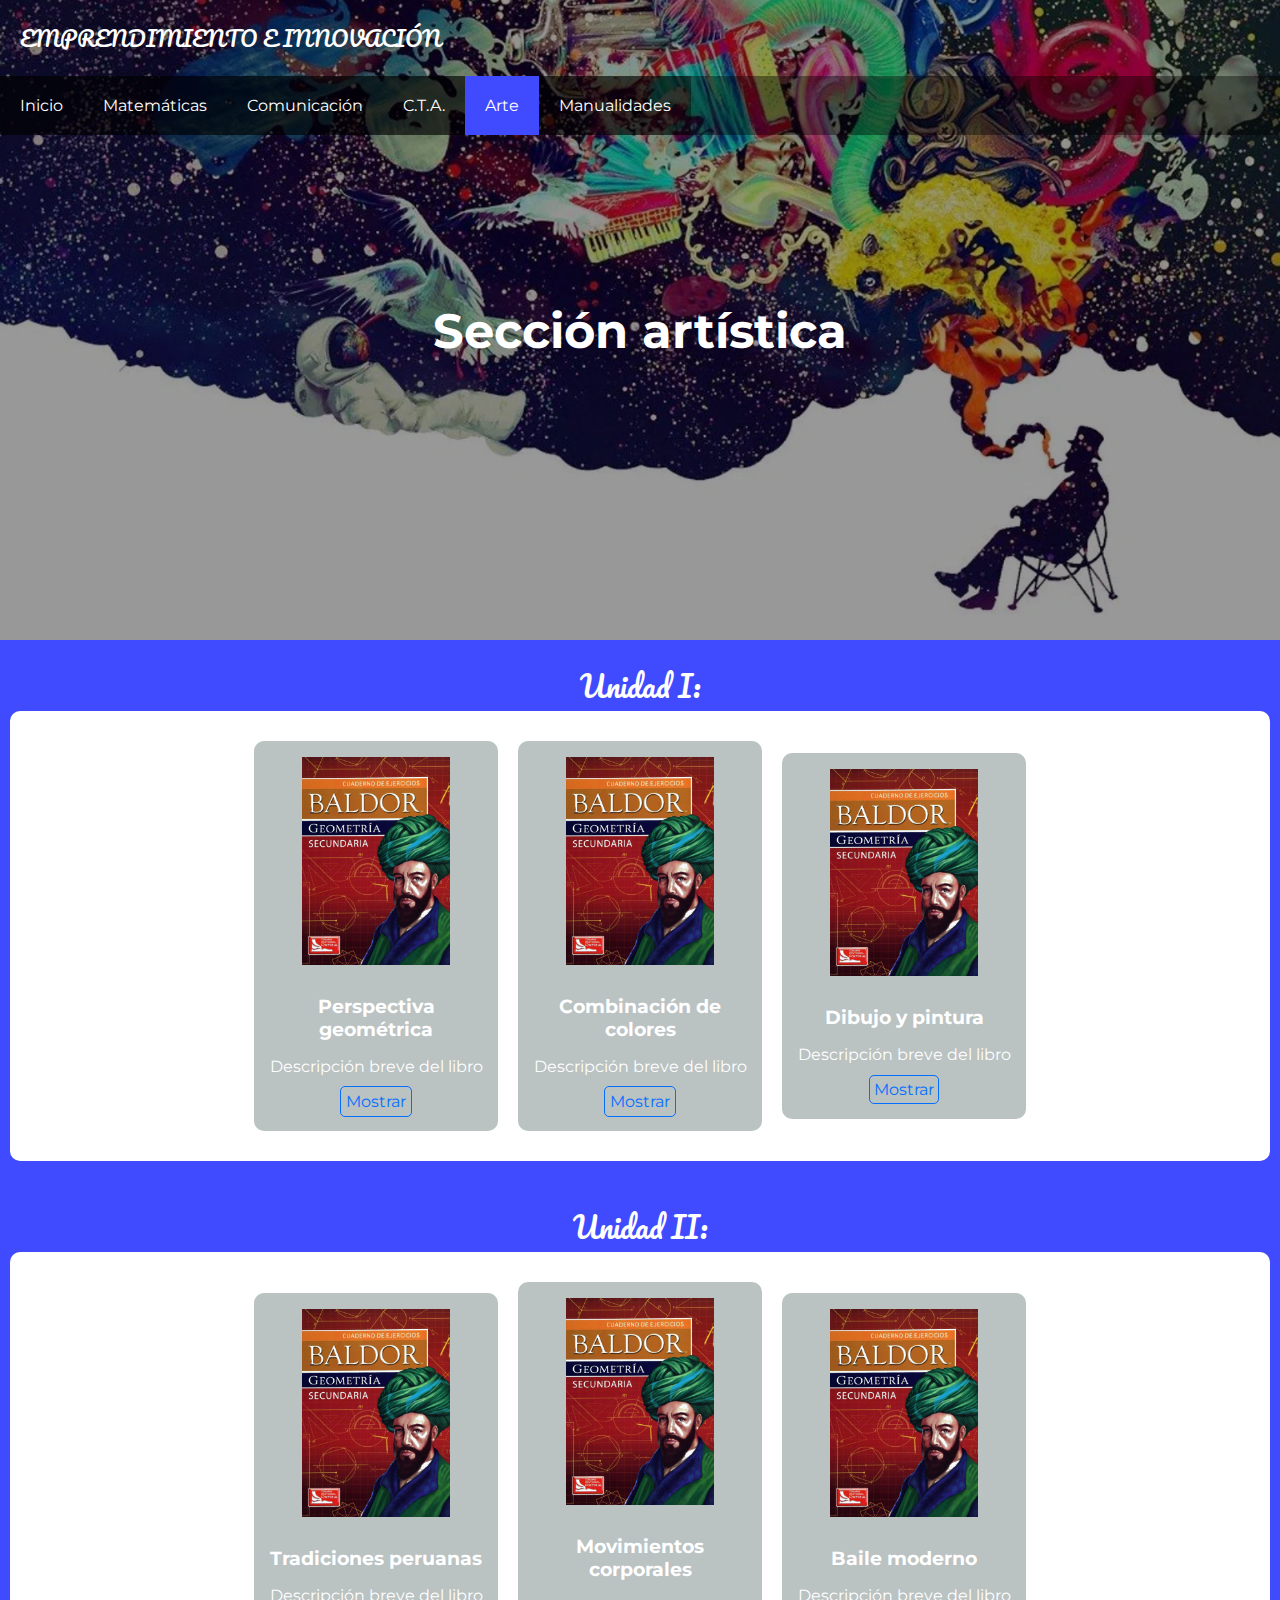
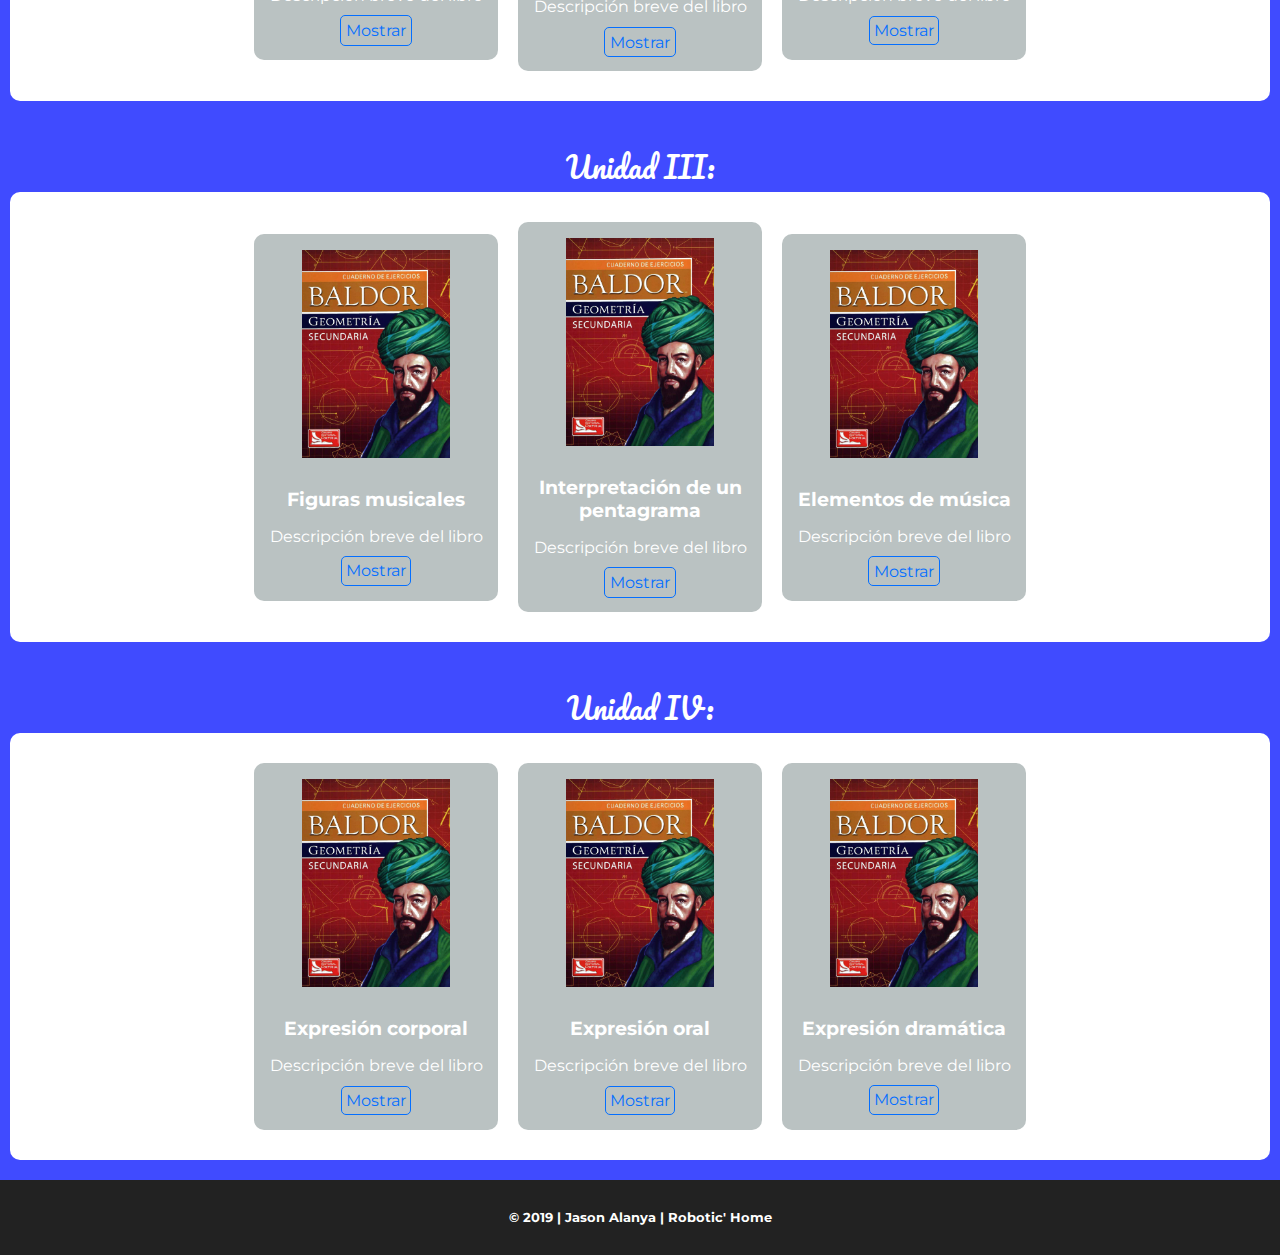
<file: arte.html>
<!DOCTYPE html>
<html lang="es">
    <head>
	  <meta charset="UTF-8">
      <meta name="viewport" content="width=device-width, initial-scale=1.0"/>
	  <meta http-equiv="X-UA-Compatible" content="ie=edge">
	  <meta http-equiv="Access-Control-Allow-Origin" content="*">
	  <title>Learning</title>
	  <meta name="viewport" content="width=device-width, initial-scale=1.0">
	  <link rel="icon" type="image/png" href="imagenes/favicon.png"/>
	  <link rel="stylesheet" href="css/estilos.css"/>
      <link rel="stylesheet" href="css/descripcion.css"/>
      <link  rel="stylesheet" href="css/galeria.css"/>
	  <link  rel="stylesheet" href="css/font.css"/>

	  <script src="http://ajax.googleapis.com/ajax/libs/jquery/2.0.0/jquery.min.js"></script> 
	  
	 
	 <!-- If you are opening this page from a web hosting server machine, uncomment belwo line -->
	 <!--
	 <script type="text/javascript">
		document.write([
			"\<script src='",
			("https:" == document.location.protocol) ? "https://" : "http://",
			"ajax.googleapis.com/ajax/libs/jquery/1.2.6/jquery.min.js' type='text/javascript'>\<\/script>" 
		].join(''));
	  </script>
	  -->
    <!-- <style>
	.footer{
		background:#64B5F6;
		width:100%;
		height:100px;
		position:absolute;
		bottom:0;
		left:0;
	}
    .center { 
		height: 400px;
		width: 400px;
		background: #c0c5ce;
		position: fixed;
        box-shadow: 0 4px 8px 0 rgba(0, 0, 0, 0.2), 0 6px 20px 0 rgba(0, 0, 0, 0.19);
		top: 50%;
		left: 50%;
		margin-top: -180px;
		margin-left: -200px;
	}
	
	.form{
		padding-top: 10px;
		padding-right: 30px;
		padding-bottom: 50px;
		padding-left: 30px;
	}
    .ip{
		background-color: #ffffff; /* Green */
		border: none;
		color: black;
		padding: 16px 32px;
		text-align: center;
		text-decoration: none;
		display: inline-block;
		font-size: 16px;
		margin: 4px 2px;
		-webkit-transition-duration: 0.4s; /* Safari */
    }
        </style>-->
    </head>
   <body class="body">
		<header class="main-header">
			<div class="logo-container">
				<h1 class="logo">EMPRENDIMIENTO E INNOVACIÓN</h1>
			</div>
		</header>
		<nav class="main-nav">
			<div class="container container--flex">
				<span class="icon-menu" id="btnmenu"></span>
				<ul class="menu" id="menu">
					<li class="menu__item"><a href="index.html" class="menu__link">Inicio</a></li>
					<li class="menu__item"><a href="mat.html" class="menu__link">Matemáticas</a></li>
					<li class="menu__item"><a href="comunicacion.html" class="menu__link">Comunicación</a></li>
					<li class="menu__item"><a href="ciencia.html" class="menu__link">C.T.A.</a></li>
					<li class="menu__item"><a href="arte.html" class="menu__link select">Arte</a></li>
					<li class="menu__item"><a href="manualidades.html" class="menu__link">Manualidades</a></li>
				</ul>
		</nav>

		<section class="banner">
			<img src="imagenes/arte.webp" alt="" class="banner__img">
			<div class="banner__content">
					<center>
						<h1>Sección artística</h1>
					</center>
				</div>
        </section>
        <main class="main">
			<section class="group group--color">
				<div class="container">
					<h2 class="main__title">Unidad I:</h2>
					<article class="project">
						<article class="libros">
							<figure>
								<img src="galeria/libro.jpg" alt="Libro">
							</figure>
							<div class="diplomasdetails">
								<h3>Perspectiva geométrica</h3>
								<p>Descripción breve del libro</p>
								<center>
								<a href="galeria/ja.pdf">Mostrar</a>
								</center>
							</div>
						</article>
						<article class="libros">
							<figure>
								<img src="galeria/libro.jpg" alt="Libro">
							</figure>
							<div class="diplomasdetails">
								<h3>Combinación de colores</h3>
								<p>Descripción breve del libro</p>
								<center>
								<a href="galeria/ja.pdf">Mostrar</a>
								</center>
							</div>
						</article>
						<article class="libros">
							<figure>
								<img src="galeria/libro.jpg" alt="Libro">
							</figure>
							<div class="diplomasdetails">
								<h3>Dibujo y pintura</h3>
								<p>Descripción breve del libro</p>
								<center>
								<a href="galeria/ja.pdf">Mostrar</a>
								</center>
							</div>
						</article>
                    </article>
				</div>
				<div class="container">
					<h2 class="main__title">Unidad II:</h2>
					<article class="project">
						<article class="libros">
							<figure>
								<img src="galeria/libro.jpg" alt="Libro">
							</figure>
							<div class="diplomasdetails">
								<h3>Tradiciones peruanas</h3>
								<p>Descripción breve del libro</p>
								<center>
								<a href="galeria/ja.pdf">Mostrar</a>
								</center>
							</div>
						</article>
						<article class="libros">
							<figure>
								<img src="galeria/libro.jpg" alt="Libro">
							</figure>
							<div class="diplomasdetails">
								<h3>Movimientos corporales</h3>
								<p>Descripción breve del libro</p>
								<center>
								<a href="galeria/ja.pdf">Mostrar</a>
								</center>
							</div>
						</article>
						<article class="libros">
							<figure>
								<img src="galeria/libro.jpg" alt="Libro">
							</figure>
							<div class="diplomasdetails">
								<h3>Baile moderno</h3>
								<p>Descripción breve del libro</p>
								<center>
								<a href="galeria/ja.pdf">Mostrar</a>
								</center>
							</div>
						</article>
                    </article>
				</div>
				<div class="container">
					<h2 class="main__title">Unidad III:</h2>
					<article class="project">
						<article class="libros">
							<figure>
								<img src="galeria/libro.jpg" alt="Libro">
							</figure>
							<div class="diplomasdetails">
								<h3>Figuras musicales</h3>
								<p>Descripción breve del libro</p>
								<center>
								<a href="galeria/ja.pdf">Mostrar</a>
								</center>
							</div>
						</article>
						<article class="libros">
							<figure>
								<img src="galeria/libro.jpg" alt="Libro">
							</figure>
							<div class="diplomasdetails">
								<h3>Interpretación de un pentagrama</h3>
								<p>Descripción breve del libro</p>
								<center>
								<a href="galeria/ja.pdf">Mostrar</a>
								</center>
							</div>
						</article>
						<article class="libros">
							<figure>
								<img src="galeria/libro.jpg" alt="Libro">
							</figure>
							<div class="diplomasdetails">
								<h3>Elementos de música</h3>
								<p>Descripción breve del libro</p>
								<center>
								<a href="galeria/ja.pdf">Mostrar</a>
								</center>
							</div>
						</article>
                    </article>
				</div>
				<div class="container">
					<h2 class="main__title">Unidad IV:</h2>
					<article class="project">
						<article class="libros">
							<figure>
								<img src="galeria/libro.jpg" alt="Libro">
							</figure>
							<div class="diplomasdetails">
								<h3>Expresión corporal</h3>
								<p>Descripción breve del libro</p>
								<center>
								<a href="galeria/ja.pdf">Mostrar</a>
								</center>
							</div>
						</article>
						<article class="libros">
							<figure>
								<img src="galeria/libro.jpg" alt="Libro">
							</figure>
							<div class="diplomasdetails">
								<h3>Expresión oral</h3>
								<p>Descripción breve del libro</p>
								<center>
								<a href="galeria/ja.pdf">Mostrar</a>
								</center>
							</div>
						</article>
						<article class="libros">
							<figure>
								<img src="galeria/libro.jpg" alt="Libro">
							</figure>
							<div class="diplomasdetails">
								<h3>Expresión dramática</h3>
								<p>Descripción breve del libro</p>
								<center>
								<a href="galeria/ja.pdf">Mostrar</a>
								</center>
							</div>
						</article>
                    </article>
				</div>
            </section>
		</main>
		<footer class="footer">
			<center>
				<h4 >&copy; 2019 | <a href="">Jason Alanya</a> | <a href="https://web.facebook.com/robotichuancayo/">Robotic' Home</a> </h4>
			</center>
		</footer>
		<script src="js/menu.js"></script>
</body>
</file>
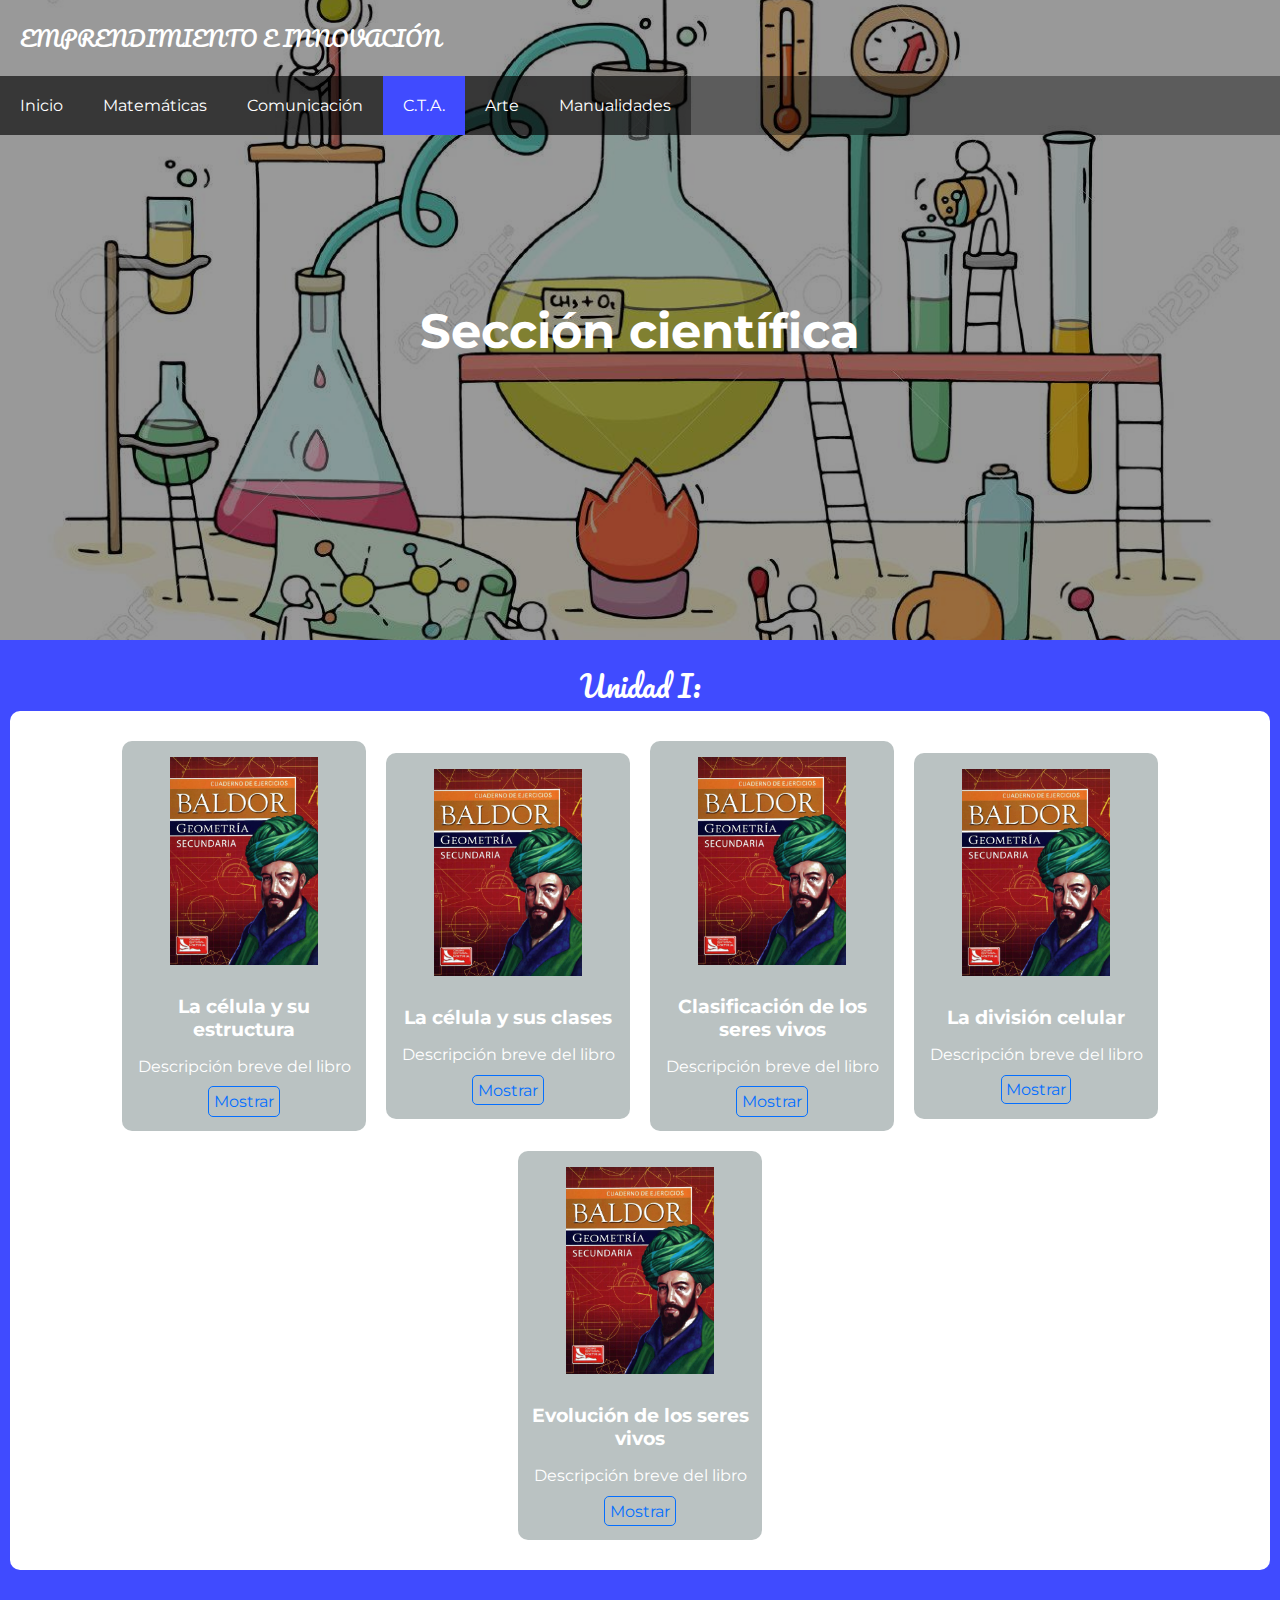
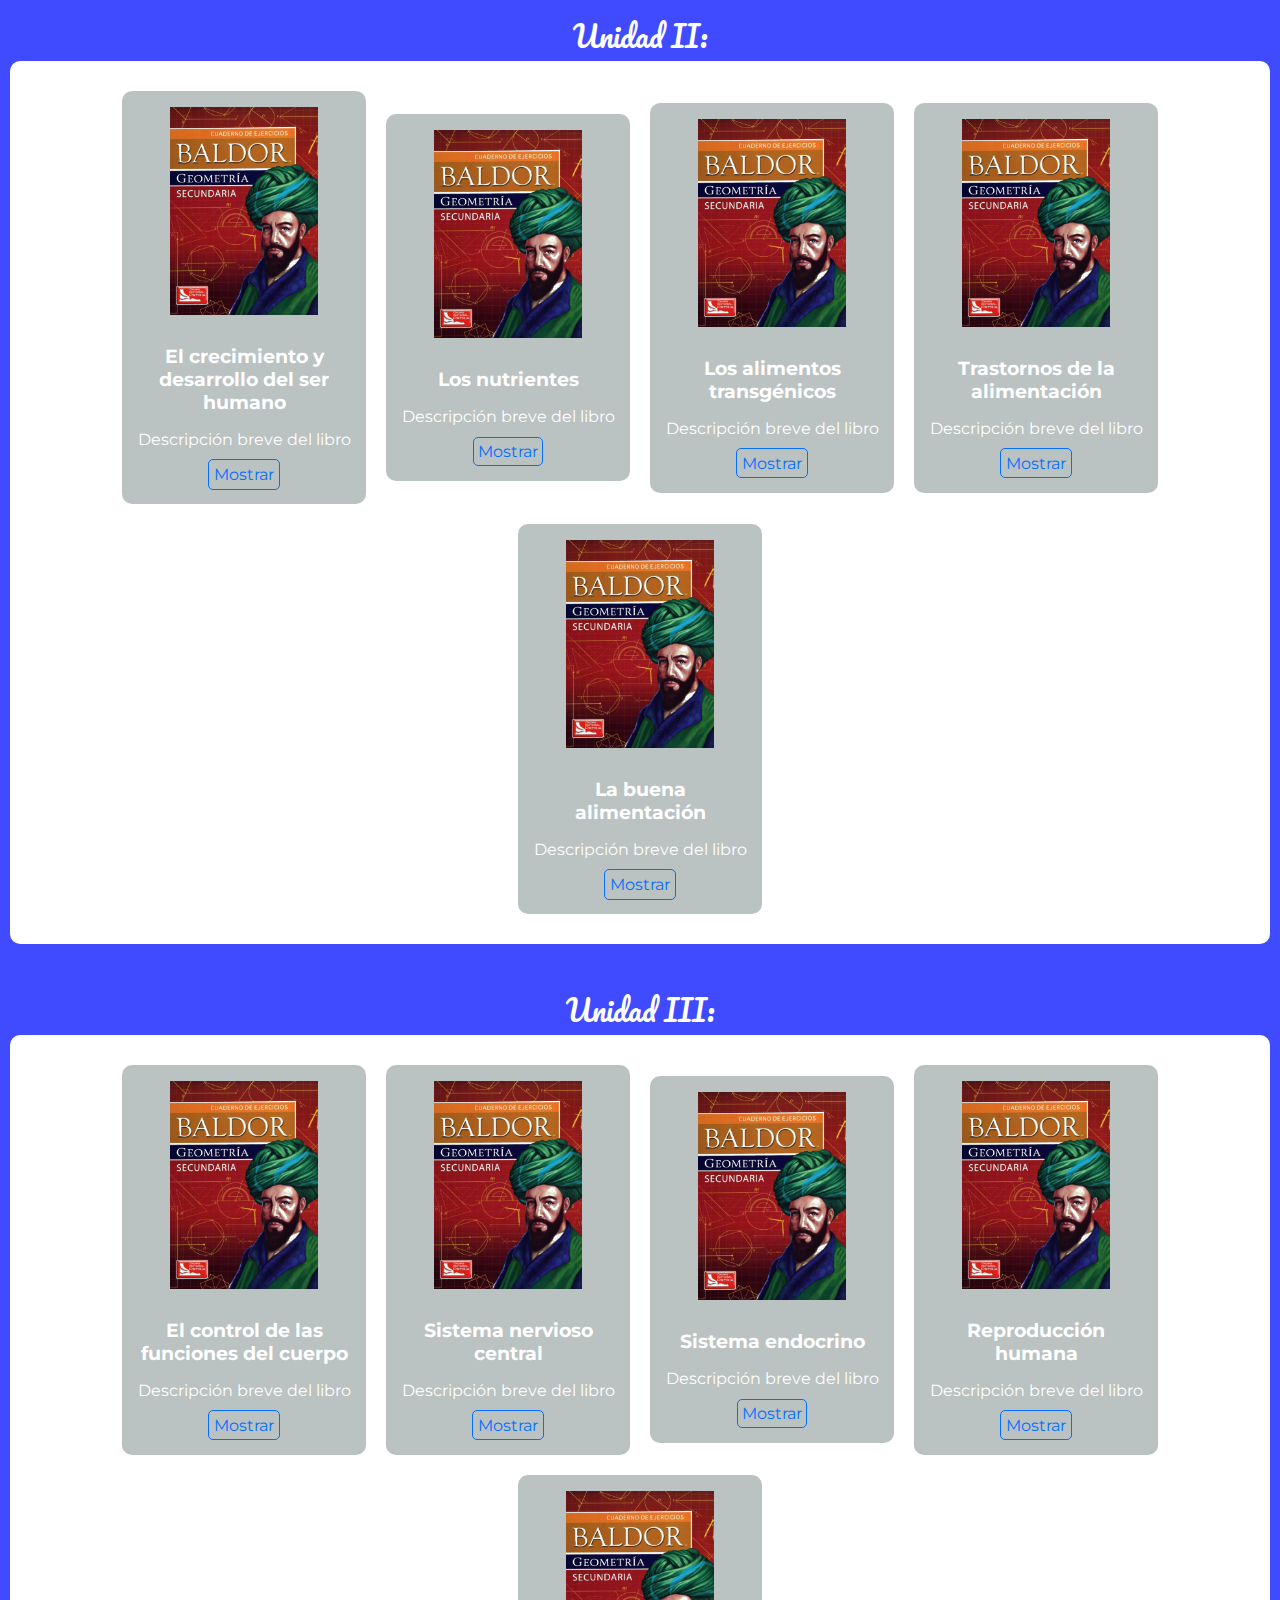
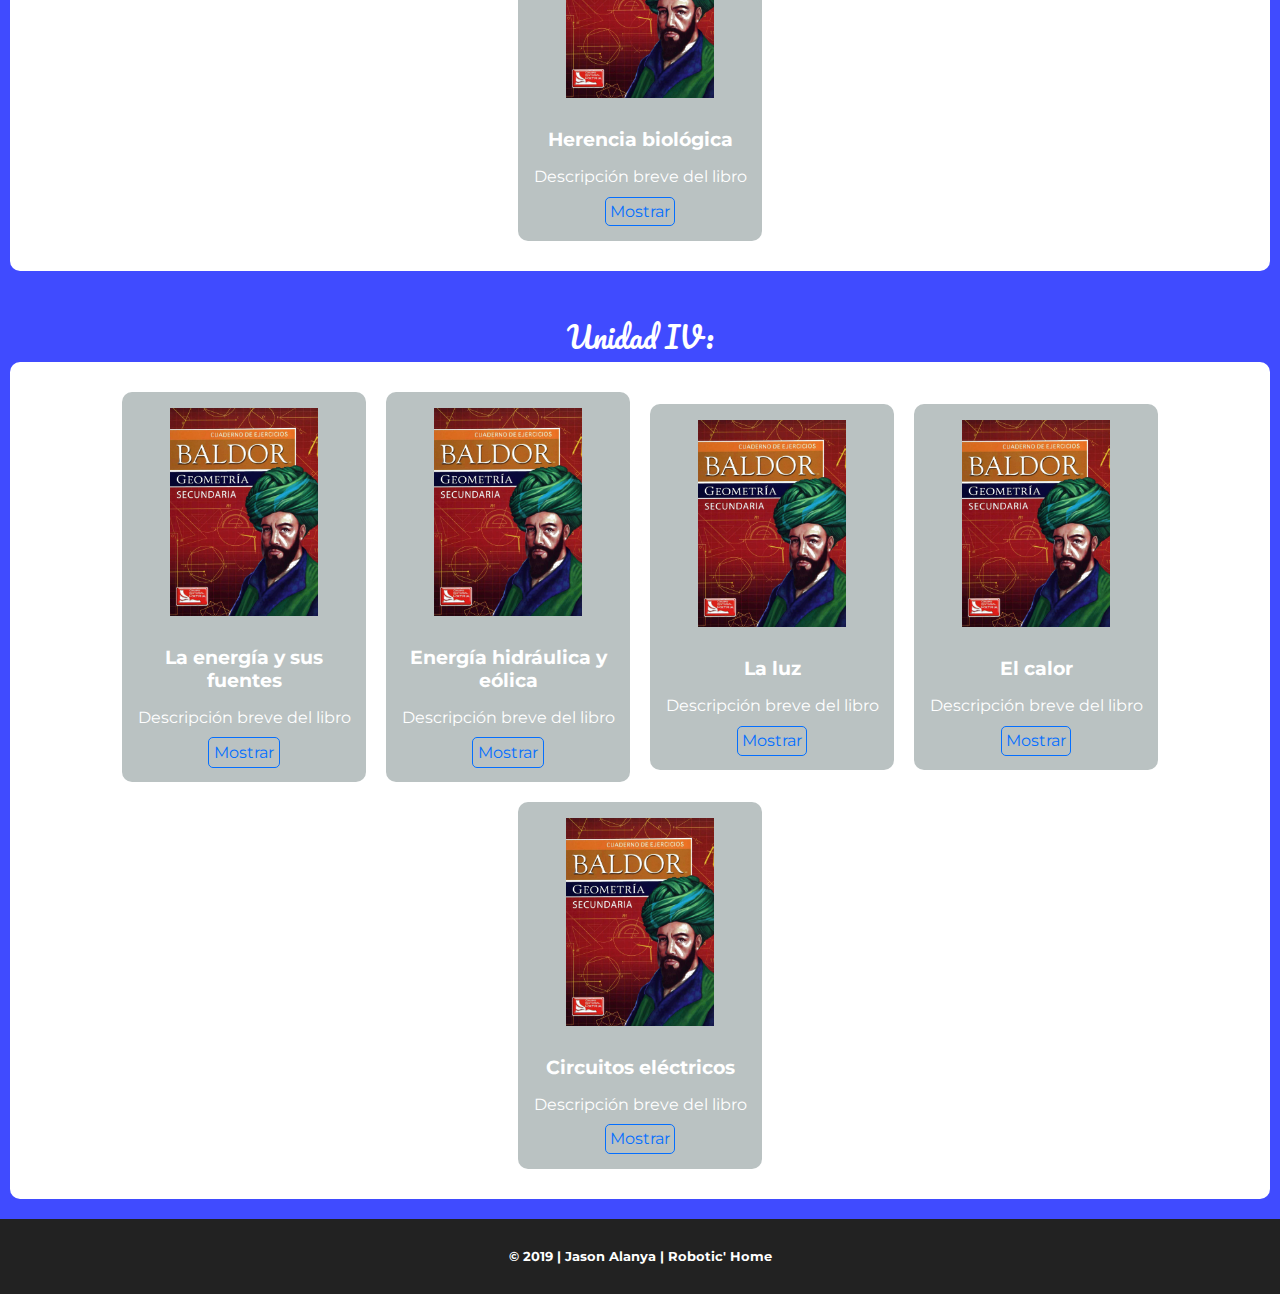
<file: ciencia.html>
<!DOCTYPE html>
<html lang="es">
    <head>
	  <meta charset="UTF-8">
      <meta name="viewport" content="width=device-width, initial-scale=1.0"/>
	  <meta http-equiv="X-UA-Compatible" content="ie=edge">
	  <meta http-equiv="Access-Control-Allow-Origin" content="*">
	  <title>Learning</title>
	  <meta name="viewport" content="width=device-width, initial-scale=1.0">
	  <link rel="icon" type="image/png" href="imagenes/favicon.png"/>
	  <link rel="stylesheet" href="css/estilos.css"/>
      <link rel="stylesheet" href="css/descripcion.css"/>
      <link  rel="stylesheet" href="css/galeria.css"/>
	  <link  rel="stylesheet" href="css/font.css"/>

	  <script src="http://ajax.googleapis.com/ajax/libs/jquery/2.0.0/jquery.min.js"></script> 
	  
	 
	 <!-- If you are opening this page from a web hosting server machine, uncomment belwo line -->
	 <!--
	 <script type="text/javascript">
		document.write([
			"\<script src='",
			("https:" == document.location.protocol) ? "https://" : "http://",
			"ajax.googleapis.com/ajax/libs/jquery/1.2.6/jquery.min.js' type='text/javascript'>\<\/script>" 
		].join(''));
	  </script>
	  -->
    <!-- <style>
	.footer{
		background:#64B5F6;
		width:100%;
		height:100px;
		position:absolute;
		bottom:0;
		left:0;
	}
    .center { 
		height: 400px;
		width: 400px;
		background: #c0c5ce;
		position: fixed;
        box-shadow: 0 4px 8px 0 rgba(0, 0, 0, 0.2), 0 6px 20px 0 rgba(0, 0, 0, 0.19);
		top: 50%;
		left: 50%;
		margin-top: -180px;
		margin-left: -200px;
	}
	
	.form{
		padding-top: 10px;
		padding-right: 30px;
		padding-bottom: 50px;
		padding-left: 30px;
	}
    .ip{
		background-color: #ffffff; /* Green */
		border: none;
		color: black;
		padding: 16px 32px;
		text-align: center;
		text-decoration: none;
		display: inline-block;
		font-size: 16px;
		margin: 4px 2px;
		-webkit-transition-duration: 0.4s; /* Safari */
    }
        </style>-->
    </head>
   <body class="body">
		<header class="main-header">
			<div class="logo-container">
				<h1 class="logo">EMPRENDIMIENTO E INNOVACIÓN</h1>
			</div>
		</header>
		<nav class="main-nav">
			<div class="container container--flex">
				<span class="icon-menu" id="btnmenu"></span>
				<ul class="menu" id="menu">
					<li class="menu__item"><a href="index.html" class="menu__link">Inicio</a></li>
					<li class="menu__item"><a href="mat.html" class="menu__link">Matemáticas</a></li>
					<li class="menu__item"><a href="comunicacion.html" class="menu__link">Comunicación</a></li>
					<li class="menu__item"><a href="ciencia.html" class="menu__link select">C.T.A.</a></li>
					<li class="menu__item"><a href="arte.html" class="menu__link">Arte</a></li>
					<li class="menu__item"><a href="manualidades.html" class="menu__link">Manualidades</a></li>
				</ul>
		</nav>

		<section class="banner">
			<img src="imagenes/ciencia.png" alt="" class="banner__img">
			<div class="banner__content">
					<center>
						<h1>Sección científica</h1>
					</center>
				</div>
        </section>
        <main class="main">
			<section class="group group--color">
				<div class="container">
					<h2 class="main__title">Unidad I:</h2>
					<article class="project">
						<article class="libros">
							<figure>
								<img src="galeria/libro.jpg" alt="Libro">
							</figure>
							<div class="diplomasdetails">
								<h3>La célula y su estructura</h3>
								<p>Descripción breve del libro</p>
								<center>
								<a href="galeria/ja.pdf">Mostrar</a>
								</center>
							</div>
						</article>
						<article class="libros">
							<figure>
								<img src="galeria/libro.jpg" alt="Libro">
							</figure>
							<div class="diplomasdetails">
								<h3>La célula y sus clases</h3>
								<p>Descripción breve del libro</p>
								<center>
								<a href="galeria/ja.pdf">Mostrar</a>
								</center>
							</div>
						</article>
						<article class="libros">
							<figure>
								<img src="galeria/libro.jpg" alt="Libro">
							</figure>
							<div class="diplomasdetails">
								<h3>Clasificación de los seres vivos</h3>
								<p>Descripción breve del libro</p>
								<center>
								<a href="galeria/ja.pdf">Mostrar</a>
								</center>
							</div>
						</article>
						<article class="libros">
							<figure>
								<img src="galeria/libro.jpg" alt="Libro">
							</figure>
							<div class="diplomasdetails">
								<h3>La división celular</h3>
								<p>Descripción breve del libro</p>
								<center>
								<a href="galeria/ja.pdf">Mostrar</a>
								</center>
							</div>
						</article>
						<article class="libros">
							<figure>
								<img src="galeria/libro.jpg" alt="Libro">
							</figure>
							<div class="diplomasdetails">
								<h3>Evolución de los seres vivos</h3>
								<p>Descripción breve del libro</p>
								<center>
								<a href="galeria/ja.pdf">Mostrar</a>
								</center>
							</div>
						</article>
                    </article>
				</div>
				<div class="container">
					<h2 class="main__title">Unidad II:</h2>
					<article class="project">
						<article class="libros">
							<figure>
								<img src="galeria/libro.jpg" alt="Libro">
							</figure>
							<div class="diplomasdetails">
								<h3>El crecimiento y desarrollo del ser humano</h3>
								<p>Descripción breve del libro</p>
								<center>
								<a href="galeria/ja.pdf">Mostrar</a>
								</center>
							</div>
						</article>
						<article class="libros">
							<figure>
								<img src="galeria/libro.jpg" alt="Libro">
							</figure>
							<div class="diplomasdetails">
								<h3>Los nutrientes</h3>
								<p>Descripción breve del libro</p>
								<center>
								<a href="galeria/ja.pdf">Mostrar</a>
								</center>
							</div>
						</article>
						<article class="libros">
							<figure>
								<img src="galeria/libro.jpg" alt="Libro">
							</figure>
							<div class="diplomasdetails">
								<h3>Los alimentos transgénicos</h3>
								<p>Descripción breve del libro</p>
								<center>
								<a href="galeria/ja.pdf">Mostrar</a>
								</center>
							</div>
						</article>
						<article class="libros">
							<figure>
								<img src="galeria/libro.jpg" alt="Libro">
							</figure>
							<div class="diplomasdetails">
								<h3>Trastornos de la alimentación</h3>
								<p>Descripción breve del libro</p>
								<center>
								<a href="galeria/ja.pdf">Mostrar</a>
								</center>
							</div>
						</article>
						<article class="libros">
							<figure>
								<img src="galeria/libro.jpg" alt="Libro">
							</figure>
							<div class="diplomasdetails">
								<h3>La buena alimentación</h3>
								<p>Descripción breve del libro</p>
								<center>
								<a href="galeria/ja.pdf">Mostrar</a>
								</center>
							</div>
						</article>
                    </article>
				</div>
				<div class="container">
					<h2 class="main__title">Unidad III:</h2>
					<article class="project">
						<article class="libros">
							<figure>
								<img src="galeria/libro.jpg" alt="Libro">
							</figure>
							<div class="diplomasdetails">
								<h3>El control de las funciones del cuerpo</h3>
								<p>Descripción breve del libro</p>
								<center>
								<a href="galeria/ja.pdf">Mostrar</a>
								</center>
							</div>
						</article>
						<article class="libros">
							<figure>
								<img src="galeria/libro.jpg" alt="Libro">
							</figure>
							<div class="diplomasdetails">
								<h3>Sistema nervioso central</h3>
								<p>Descripción breve del libro</p>
								<center>
								<a href="galeria/ja.pdf">Mostrar</a>
								</center>
							</div>
						</article>
						<article class="libros">
							<figure>
								<img src="galeria/libro.jpg" alt="Libro">
							</figure>
							<div class="diplomasdetails">
								<h3>Sistema endocrino</h3>
								<p>Descripción breve del libro</p>
								<center>
								<a href="galeria/ja.pdf">Mostrar</a>
								</center>
							</div>
						</article>
						<article class="libros">
							<figure>
								<img src="galeria/libro.jpg" alt="Libro">
							</figure>
							<div class="diplomasdetails">
								<h3>Reproducción humana</h3>
								<p>Descripción breve del libro</p>
								<center>
								<a href="galeria/ja.pdf">Mostrar</a>
								</center>
							</div>
						</article>
						<article class="libros">
							<figure>
								<img src="galeria/libro.jpg" alt="Libro">
							</figure>
							<div class="diplomasdetails">
								<h3>Herencia biológica</h3>
								<p>Descripción breve del libro</p>
								<center>
								<a href="galeria/ja.pdf">Mostrar</a>
								</center>
							</div>
						</article>
                    </article>
				</div>
				<div class="container">
					<h2 class="main__title">Unidad IV:</h2>
					<article class="project">
						<article class="libros">
							<figure>
								<img src="galeria/libro.jpg" alt="Libro">
							</figure>
							<div class="diplomasdetails">
								<h3>La energía y sus fuentes</h3>
								<p>Descripción breve del libro</p>
								<center>
								<a href="galeria/ja.pdf">Mostrar</a>
								</center>
							</div>
						</article>
						<article class="libros">
							<figure>
								<img src="galeria/libro.jpg" alt="Libro">
							</figure>
							<div class="diplomasdetails">
								<h3>Energía hidráulica y eólica</h3>
								<p>Descripción breve del libro</p>
								<center>
								<a href="galeria/ja.pdf">Mostrar</a>
								</center>
							</div>
						</article>
						<article class="libros">
							<figure>
								<img src="galeria/libro.jpg" alt="Libro">
							</figure>
							<div class="diplomasdetails">
								<h3>La luz</h3>
								<p>Descripción breve del libro</p>
								<center>
								<a href="galeria/ja.pdf">Mostrar</a>
								</center>
							</div>
						</article>
						<article class="libros">
							<figure>
								<img src="galeria/libro.jpg" alt="Libro">
							</figure>
							<div class="diplomasdetails">
								<h3>El calor</h3>
								<p>Descripción breve del libro</p>
								<center>
								<a href="galeria/ja.pdf">Mostrar</a>
								</center>
							</div>
						</article>
						<article class="libros">
							<figure>
								<img src="galeria/libro.jpg" alt="Libro">
							</figure>
							<div class="diplomasdetails">
								<h3>Circuitos eléctricos</h3>
								<p>Descripción breve del libro</p>
								<center>
								<a href="galeria/ja.pdf">Mostrar</a>
								</center>
							</div>
						</article>
                    </article>
				</div>
            </section>
		</main>
		<footer class="footer">
			<center>
				<h4 >&copy; 2019 | <a href="">Jason Alanya</a> | <a href="https://web.facebook.com/robotichuancayo/">Robotic' Home</a> </h4>
			</center>
		</footer>
		<script src="js/menu.js"></script>
</body>
</file>
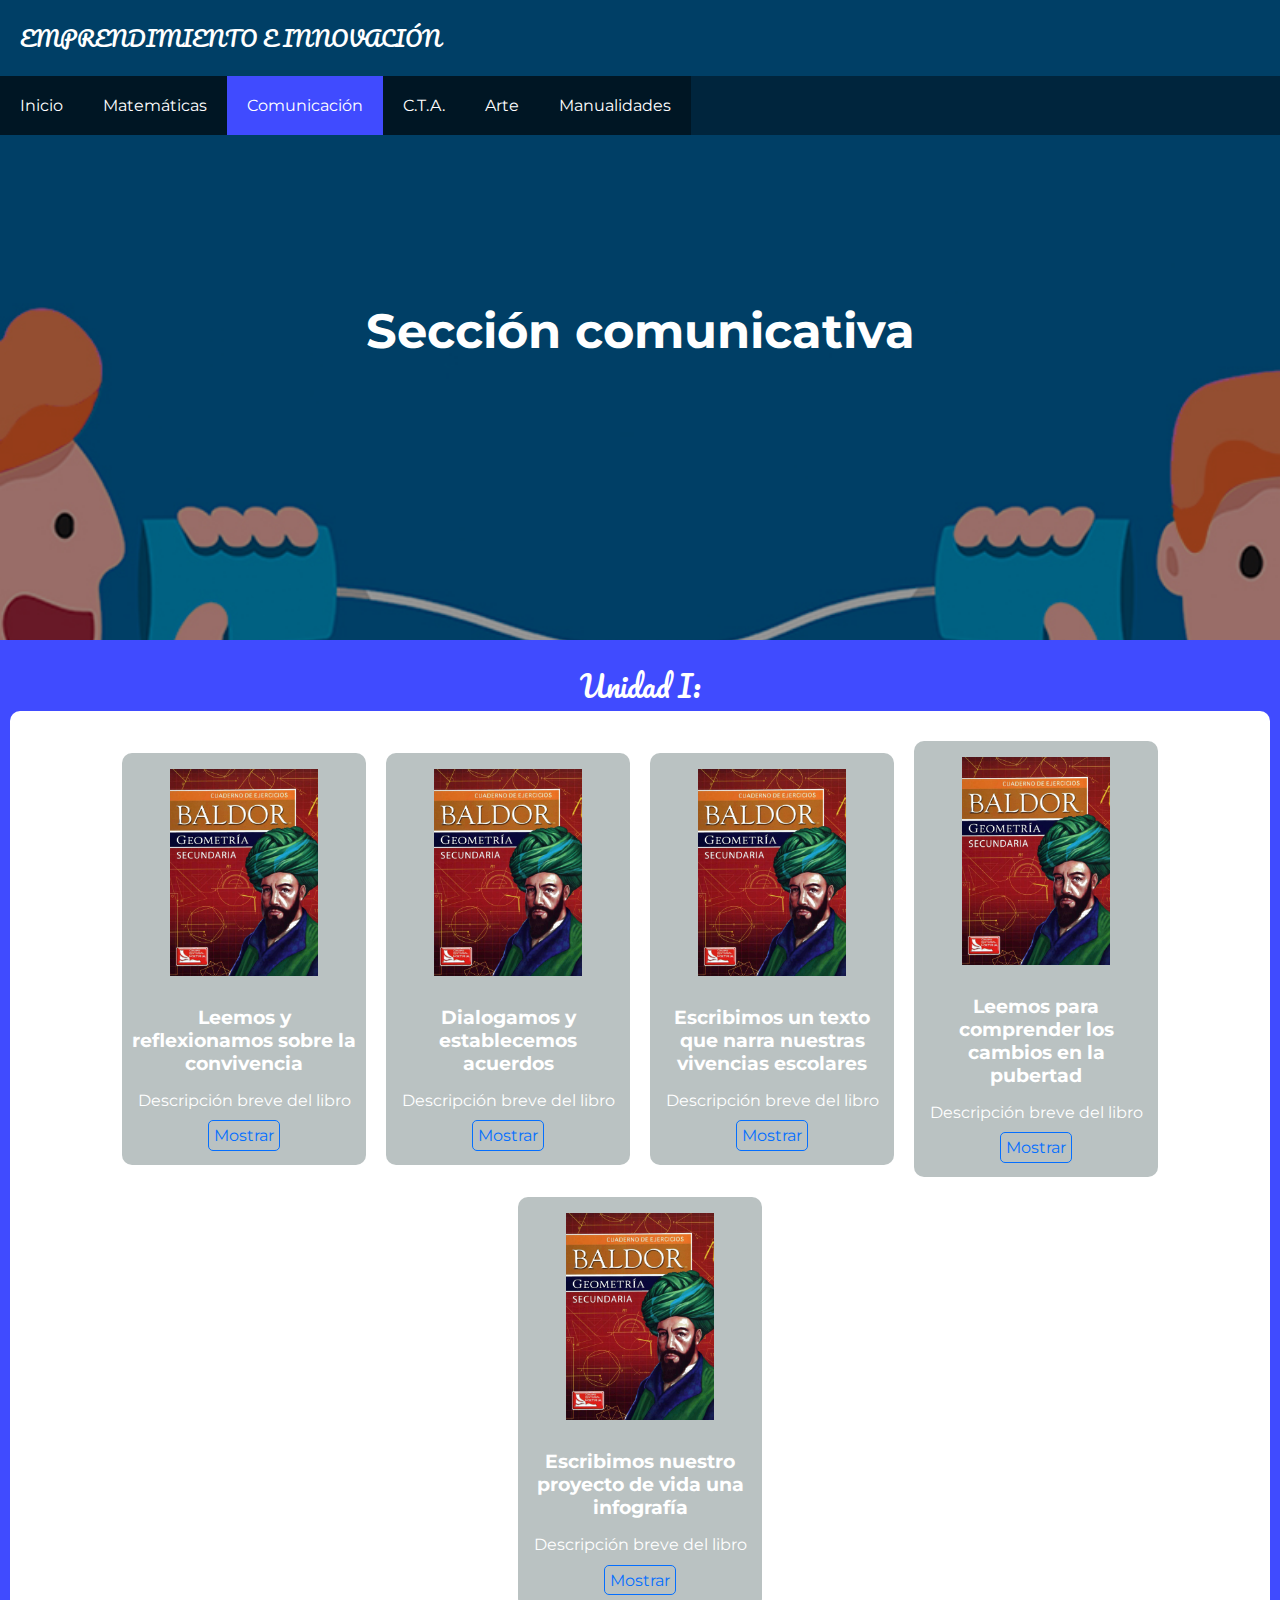
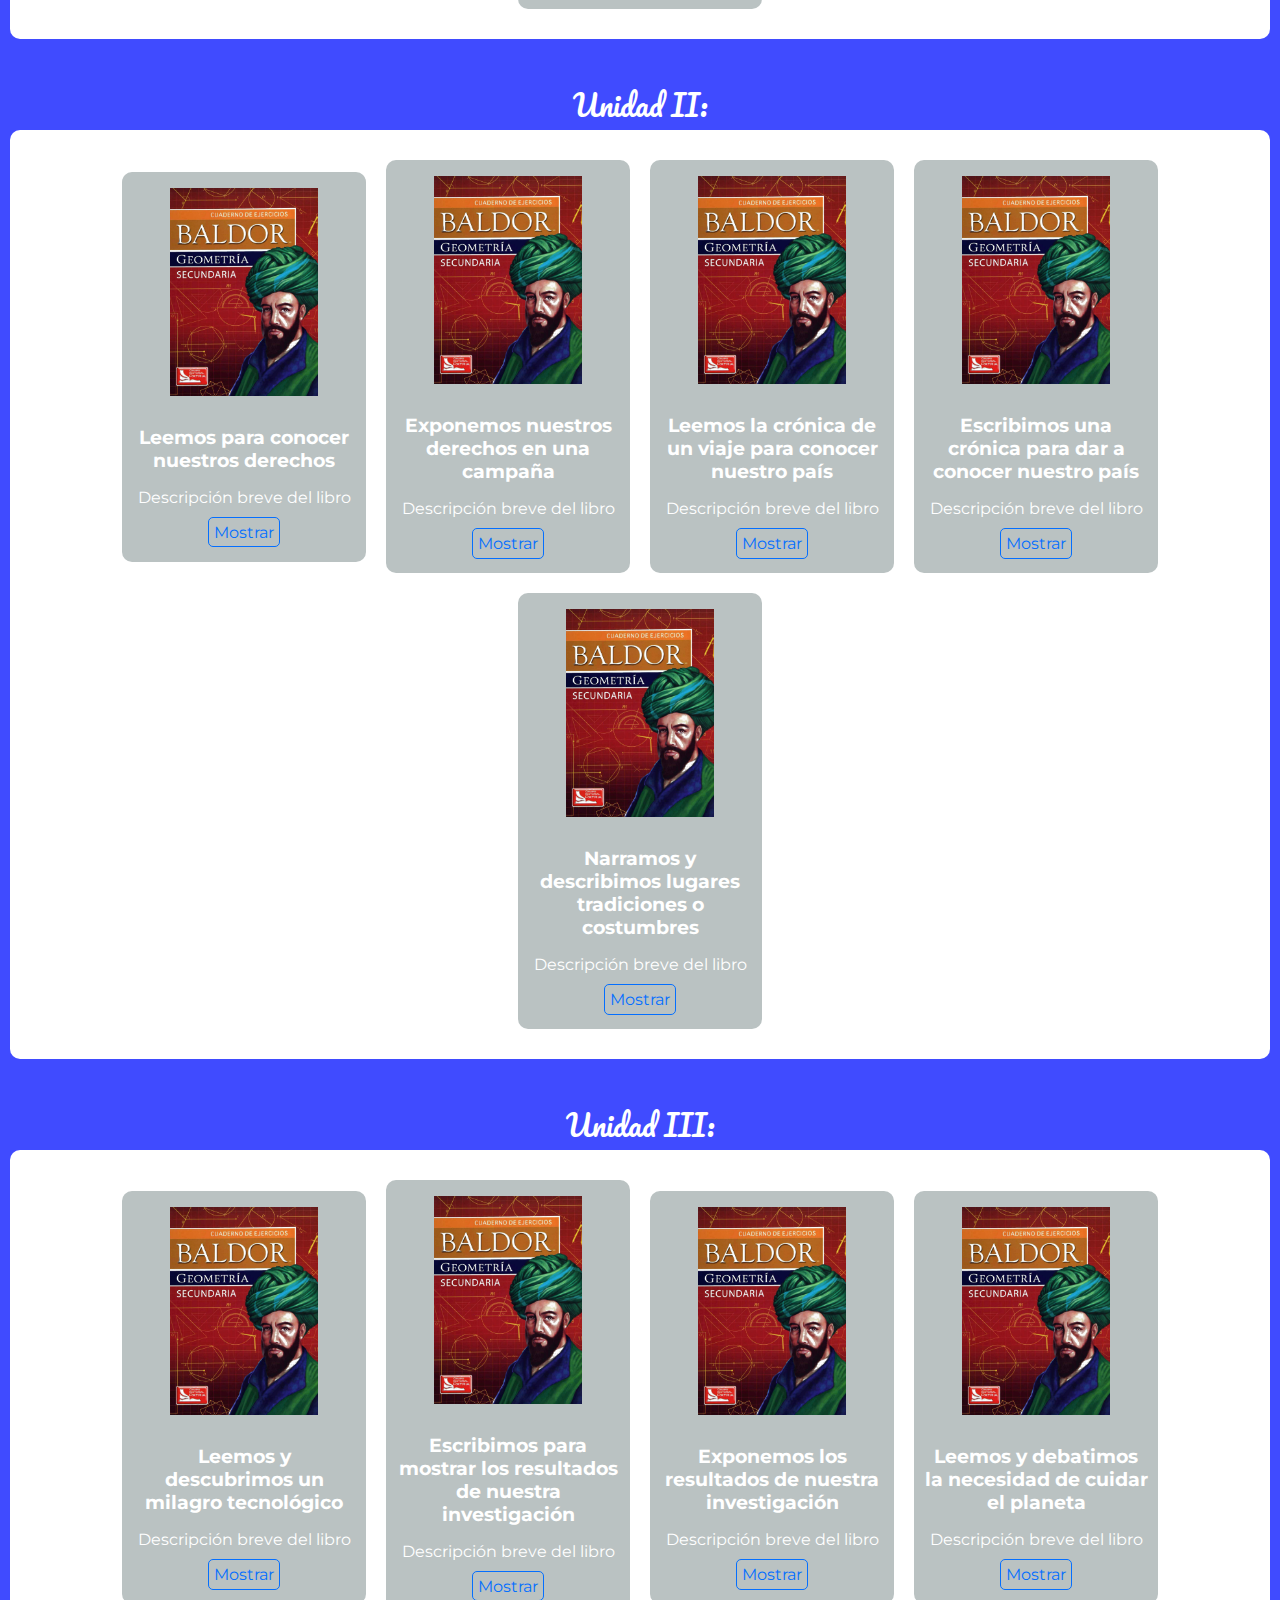
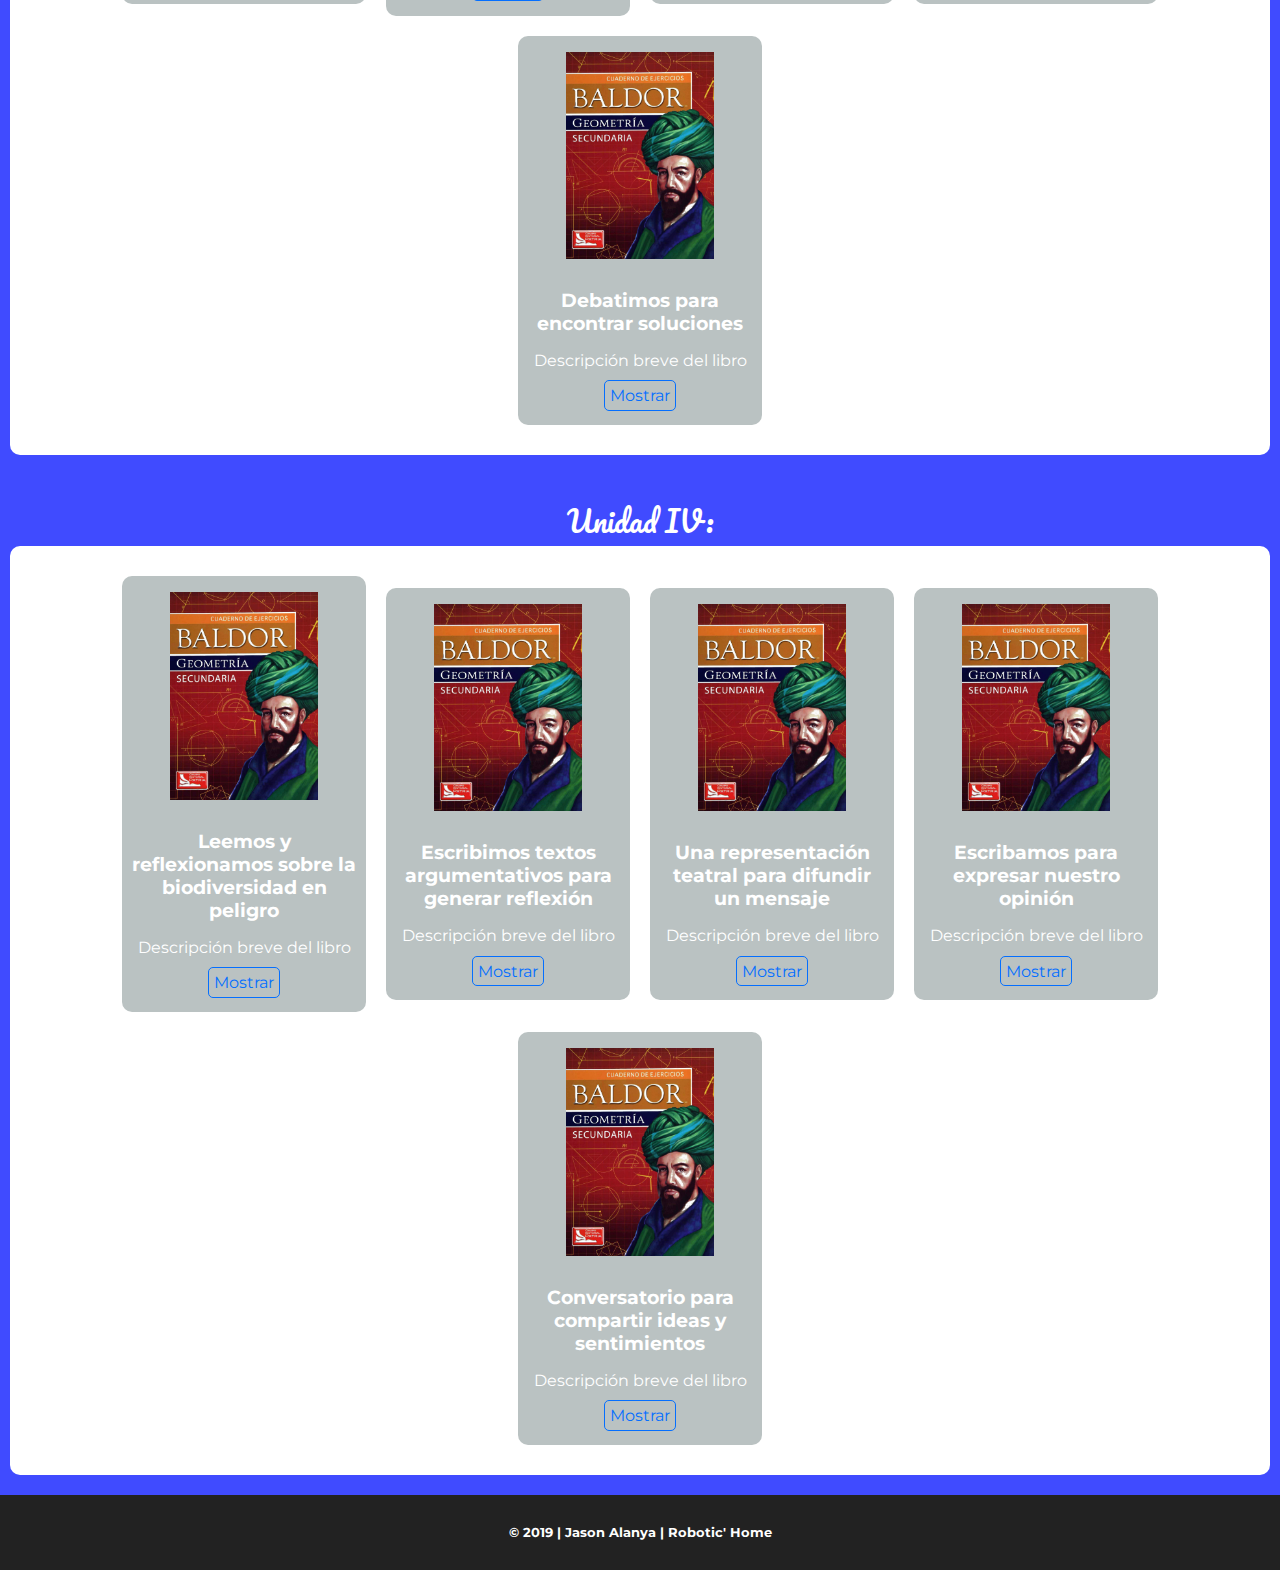
<file: comunicacion.html>
<!DOCTYPE html>
<html lang="es">
    <head>
	  <meta charset="UTF-8">
      <meta name="viewport" content="width=device-width, initial-scale=1.0"/>
	  <meta http-equiv="X-UA-Compatible" content="ie=edge">
	  <meta http-equiv="Access-Control-Allow-Origin" content="*">
	  <title>Learning</title>
	  <meta name="viewport" content="width=device-width, initial-scale=1.0">
	  <link rel="icon" type="image/png" href="imagenes/favicon.png"/>
	  <link rel="stylesheet" href="css/estilos.css"/>
      <link rel="stylesheet" href="css/descripcion.css"/>
      <link  rel="stylesheet" href="css/galeria.css"/>
	  <link  rel="stylesheet" href="css/font.css"/>

	  <script src="http://ajax.googleapis.com/ajax/libs/jquery/2.0.0/jquery.min.js"></script> 
	  
	 
	 <!-- If you are opening this page from a web hosting server machine, uncomment belwo line -->
	 <!--
	 <script type="text/javascript">
		document.write([
			"\<script src='",
			("https:" == document.location.protocol) ? "https://" : "http://",
			"ajax.googleapis.com/ajax/libs/jquery/1.2.6/jquery.min.js' type='text/javascript'>\<\/script>" 
		].join(''));
	  </script>
	  -->
    <!-- <style>
	.footer{
		background:#64B5F6;
		width:100%;
		height:100px;
		position:absolute;
		bottom:0;
		left:0;
	}
    .center { 
		height: 400px;
		width: 400px;
		background: #c0c5ce;
		position: fixed;
        box-shadow: 0 4px 8px 0 rgba(0, 0, 0, 0.2), 0 6px 20px 0 rgba(0, 0, 0, 0.19);
		top: 50%;
		left: 50%;
		margin-top: -180px;
		margin-left: -200px;
	}
	
	.form{
		padding-top: 10px;
		padding-right: 30px;
		padding-bottom: 50px;
		padding-left: 30px;
	}
    .ip{
		background-color: #ffffff; /* Green */
		border: none;
		color: black;
		padding: 16px 32px;
		text-align: center;
		text-decoration: none;
		display: inline-block;
		font-size: 16px;
		margin: 4px 2px;
		-webkit-transition-duration: 0.4s; /* Safari */
    }
        </style>-->
    </head>
   <body class="body">
		<header class="main-header">
			<div class="logo-container">
				<h1 class="logo">EMPRENDIMIENTO E INNOVACIÓN</h1>
			</div>
		</header>
		<nav class="main-nav">
			<div class="container container--flex">
				<span class="icon-menu" id="btnmenu"></span>
				<ul class="menu" id="menu">
					<li class="menu__item"><a href="index.html" class="menu__link">Inicio</a></li>
					<li class="menu__item"><a href="mat.html" class="menu__link">Matemáticas</a></li>
					<li class="menu__item"><a href="comunicacion.html" class="menu__link select">Comunicación</a></li>
					<li class="menu__item"><a href="ciencia.html" class="menu__link">C.T.A.</a></li>
					<li class="menu__item"><a href="arte.html" class="menu__link">Arte</a></li>
					<li class="menu__item"><a href="manualidades.html" class="menu__link">Manualidades</a></li>
				</ul>
		</nav>

		<section class="banner">
			<img src="imagenes/comunicacion.jpg" alt="" class="banner__img">
			<div class="banner__content">
					<center>
						<h1>Sección comunicativa</h1>
					</center>
				</div>
        </section>
        <main class="main">
			<section class="group group--color">
				<div class="container">
					<h2 class="main__title">Unidad I:</h2>
					<article class="project">
						<article class="libros">
							<figure>
								<img src="galeria/libro.jpg" alt="Libro">
							</figure>
							<div class="diplomasdetails">
								<h3>Leemos y reflexionamos sobre la convivencia</h3>
								<p>Descripción breve del libro</p>
								<center>
								<a href="galeria/ja.pdf">Mostrar</a>
								</center>
							</div>
						</article>
						<article class="libros">
							<figure>
								<img src="galeria/libro.jpg" alt="Libro">
							</figure>
							<div class="diplomasdetails">
								<h3>Dialogamos y establecemos acuerdos</h3>
								<p>Descripción breve del libro</p>
								<center>
								<a href="galeria/ja.pdf">Mostrar</a>
								</center>
							</div>
						</article>
						<article class="libros">
							<figure>
								<img src="galeria/libro.jpg" alt="Libro">
							</figure>
							<div class="diplomasdetails">
								<h3>Escribimos un texto que narra nuestras vivencias escolares</h3>
								<p>Descripción breve del libro</p>
								<center>
								<a href="galeria/ja.pdf">Mostrar</a>
								</center>
							</div>
						</article>
						<article class="libros">
							<figure>
								<img src="galeria/libro.jpg" alt="Libro">
							</figure>
							<div class="diplomasdetails">
								<h3>Leemos para comprender los cambios en la pubertad</h3>
								<p>Descripción breve del libro</p>
								<center>
								<a href="galeria/ja.pdf">Mostrar</a>
								</center>
							</div>
						</article>
						<article class="libros">
							<figure>
								<img src="galeria/libro.jpg" alt="Libro">
							</figure>
							<div class="diplomasdetails">
								<h3>Escribimos nuestro proyecto de vida una infografía</h3>
								<p>Descripción breve del libro</p>
								<center>
								<a href="galeria/ja.pdf">Mostrar</a>
								</center>
							</div>
						</article>
                    </article>
				</div>
				<div class="container">
					<h2 class="main__title">Unidad II:</h2>
					<article class="project">
						<article class="libros">
							<figure>
								<img src="galeria/libro.jpg" alt="Libro">
							</figure>
							<div class="diplomasdetails">
								<h3>Leemos para conocer nuestros derechos</h3>
								<p>Descripción breve del libro</p>
								<center>
								<a href="galeria/ja.pdf">Mostrar</a>
								</center>
							</div>
						</article>
						<article class="libros">
							<figure>
								<img src="galeria/libro.jpg" alt="Libro">
							</figure>
							<div class="diplomasdetails">
								<h3>Exponemos nuestros derechos en una campaña </h3>
								<p>Descripción breve del libro</p>
								<center>
								<a href="galeria/ja.pdf">Mostrar</a>
								</center>
							</div>
						</article>
						<article class="libros">
							<figure>
								<img src="galeria/libro.jpg" alt="Libro">
							</figure>
							<div class="diplomasdetails">
								<h3>Leemos la crónica de un viaje para conocer nuestro país</h3>
								<p>Descripción breve del libro</p>
								<center>
								<a href="galeria/ja.pdf">Mostrar</a>
								</center>
							</div>
						</article>
						<article class="libros">
							<figure>
								<img src="galeria/libro.jpg" alt="Libro">
							</figure>
							<div class="diplomasdetails">
								<h3>Escribimos una crónica para dar a conocer nuestro país</h3>
								<p>Descripción breve del libro</p>
								<center>
								<a href="galeria/ja.pdf">Mostrar</a>
								</center>
							</div>
						</article>
						<article class="libros">
							<figure>
								<img src="galeria/libro.jpg" alt="Libro">
							</figure>
							<div class="diplomasdetails">
								<h3>Narramos y describimos lugares tradiciones o costumbres</h3>
								<p>Descripción breve del libro</p>
								<center>
								<a href="galeria/ja.pdf">Mostrar</a>
								</center>
							</div>
						</article>
                    </article>
				</div>
				<div class="container">
					<h2 class="main__title">Unidad III:</h2>
					<article class="project">
						<article class="libros">
							<figure>
								<img src="galeria/libro.jpg" alt="Libro">
							</figure>
							<div class="diplomasdetails">
								<h3>Leemos y descubrimos un milagro tecnológico</h3>
								<p>Descripción breve del libro</p>
								<center>
								<a href="galeria/ja.pdf">Mostrar</a>
								</center>
							</div>
						</article>
						<article class="libros">
							<figure>
								<img src="galeria/libro.jpg" alt="Libro">
							</figure>
							<div class="diplomasdetails">
								<h3>Escribimos para mostrar los resultados de nuestra investigación</h3>
								<p>Descripción breve del libro</p>
								<center>
								<a href="galeria/ja.pdf">Mostrar</a>
								</center>
							</div>
						</article>
						<article class="libros">
							<figure>
								<img src="galeria/libro.jpg" alt="Libro">
							</figure>
							<div class="diplomasdetails">
								<h3>Exponemos los resultados de nuestra investigación</h3>
								<p>Descripción breve del libro</p>
								<center>
								<a href="galeria/ja.pdf">Mostrar</a>
								</center>
							</div>
						</article>
						<article class="libros">
							<figure>
								<img src="galeria/libro.jpg" alt="Libro">
							</figure>
							<div class="diplomasdetails">
								<h3>Leemos y debatimos la necesidad de cuidar el planeta</h3>
								<p>Descripción breve del libro</p>
								<center>
								<a href="galeria/ja.pdf">Mostrar</a>
								</center>
							</div>
						</article>
						<article class="libros">
							<figure>
								<img src="galeria/libro.jpg" alt="Libro">
							</figure>
							<div class="diplomasdetails">
								<h3>Debatimos para encontrar soluciones</h3>
								<p>Descripción breve del libro</p>
								<center>
								<a href="galeria/ja.pdf">Mostrar</a>
								</center>
							</div>
						</article>
                    </article>
				</div>
				<div class="container">
					<h2 class="main__title">Unidad IV:</h2>
					<article class="project">
						<article class="libros">
							<figure>
								<img src="galeria/libro.jpg" alt="Libro">
							</figure>
							<div class="diplomasdetails">
								<h3>Leemos y reflexionamos sobre la biodiversidad en peligro</h3>
								<p>Descripción breve del libro</p>
								<center>
								<a href="galeria/ja.pdf">Mostrar</a>
								</center>
							</div>
						</article>
						<article class="libros">
							<figure>
								<img src="galeria/libro.jpg" alt="Libro">
							</figure>
							<div class="diplomasdetails">
								<h3>Escribimos textos argumentativos para generar reflexión</h3>
								<p>Descripción breve del libro</p>
								<center>
								<a href="galeria/ja.pdf">Mostrar</a>
								</center>
							</div>
						</article>
						<article class="libros">
							<figure>
								<img src="galeria/libro.jpg" alt="Libro">
							</figure>
							<div class="diplomasdetails">
								<h3>Una representación teatral para difundir un mensaje</h3>
								<p>Descripción breve del libro</p>
								<center>
								<a href="galeria/ja.pdf">Mostrar</a>
								</center>
							</div>
						</article>
						<article class="libros">
							<figure>
								<img src="galeria/libro.jpg" alt="Libro">
							</figure>
							<div class="diplomasdetails">
								<h3>Escribamos para expresar nuestro opinión</h3>
								<p>Descripción breve del libro</p>
								<center>
								<a href="galeria/ja.pdf">Mostrar</a>
								</center>
							</div>
						</article>
						<article class="libros">
							<figure>
								<img src="galeria/libro.jpg" alt="Libro">
							</figure>
							<div class="diplomasdetails">
								<h3>Conversatorio para compartir ideas y sentimientos</h3>
								<p>Descripción breve del libro</p>
								<center>
								<a href="galeria/ja.pdf">Mostrar</a>
								</center>
							</div>
						</article>
                    </article>
				</div>
            </section>
		</main>
		<footer class="footer">
			<center>
				<h4 >&copy; 2019 | <a href="">Jason Alanya</a> | <a href="https://web.facebook.com/robotichuancayo/">Robotic' Home</a> </h4>
			</center>
		</footer>
		<script src="js/menu.js"></script>
</body>
</file>
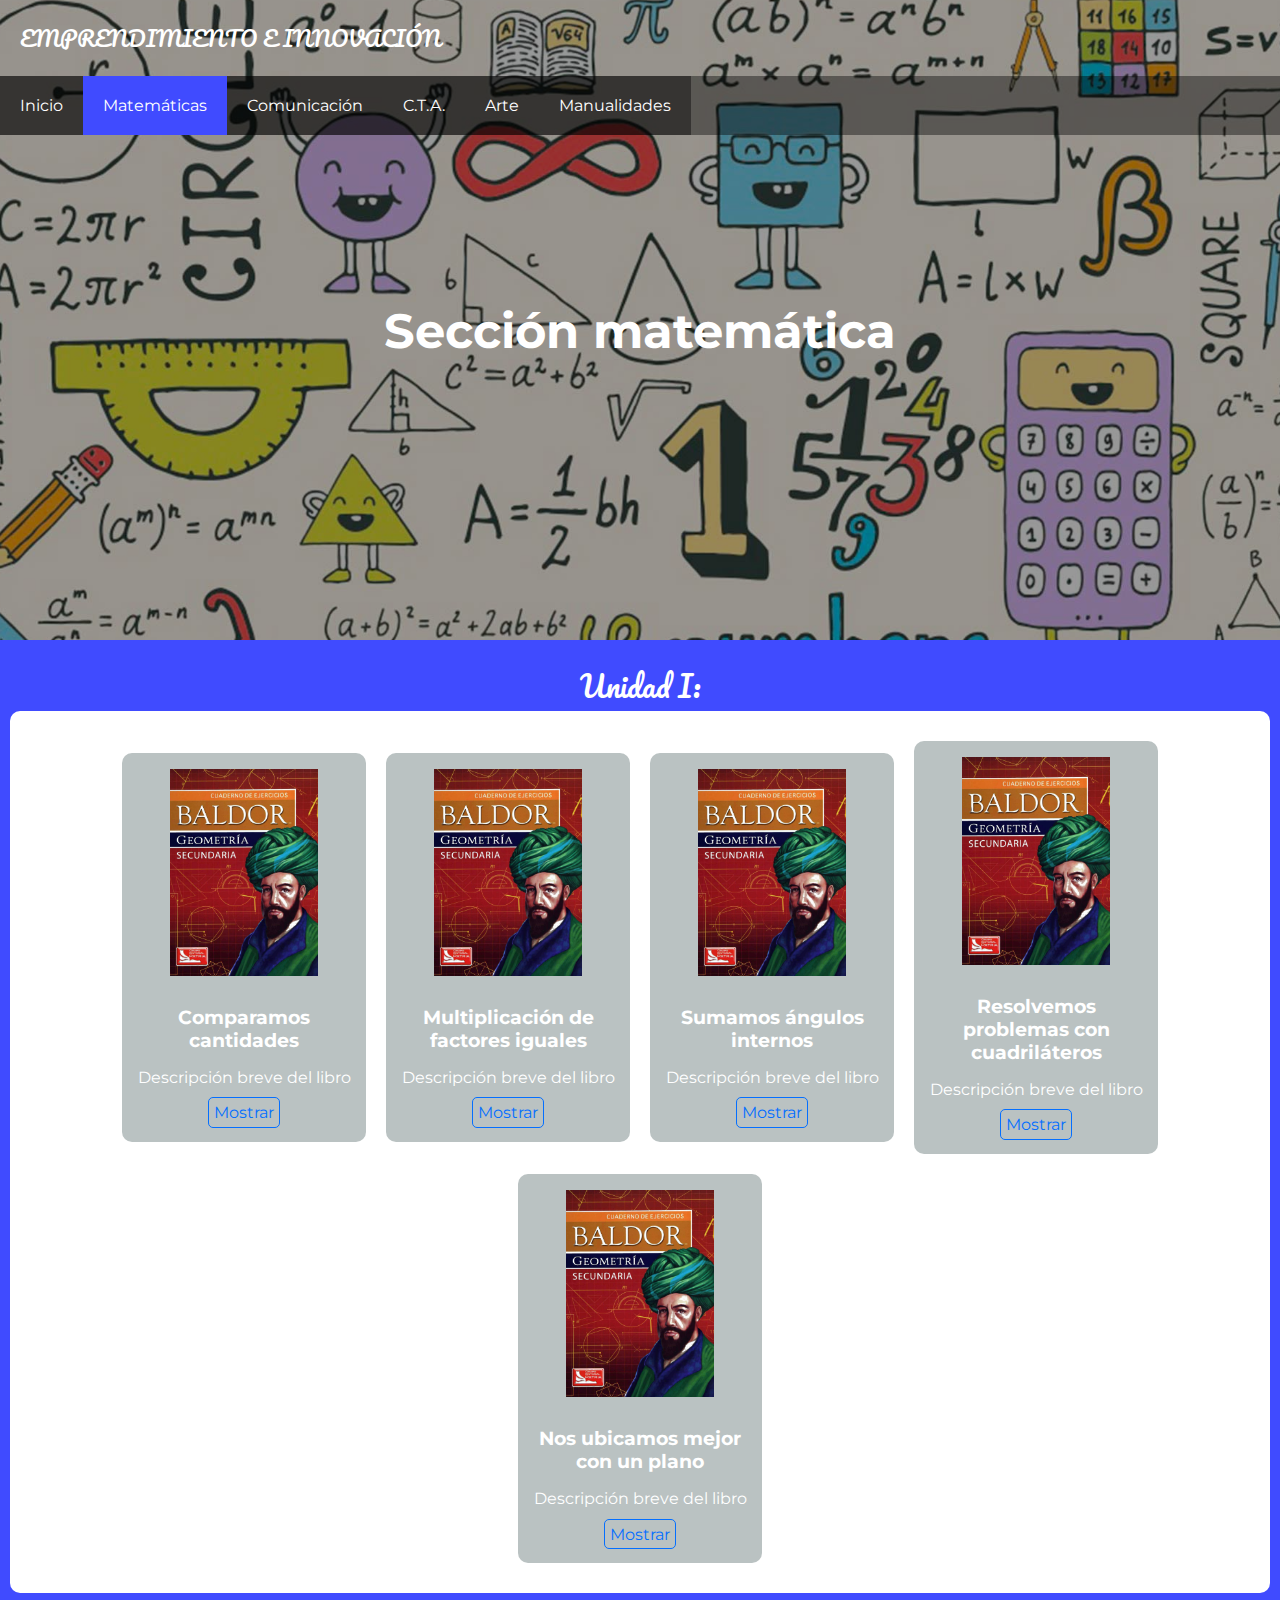
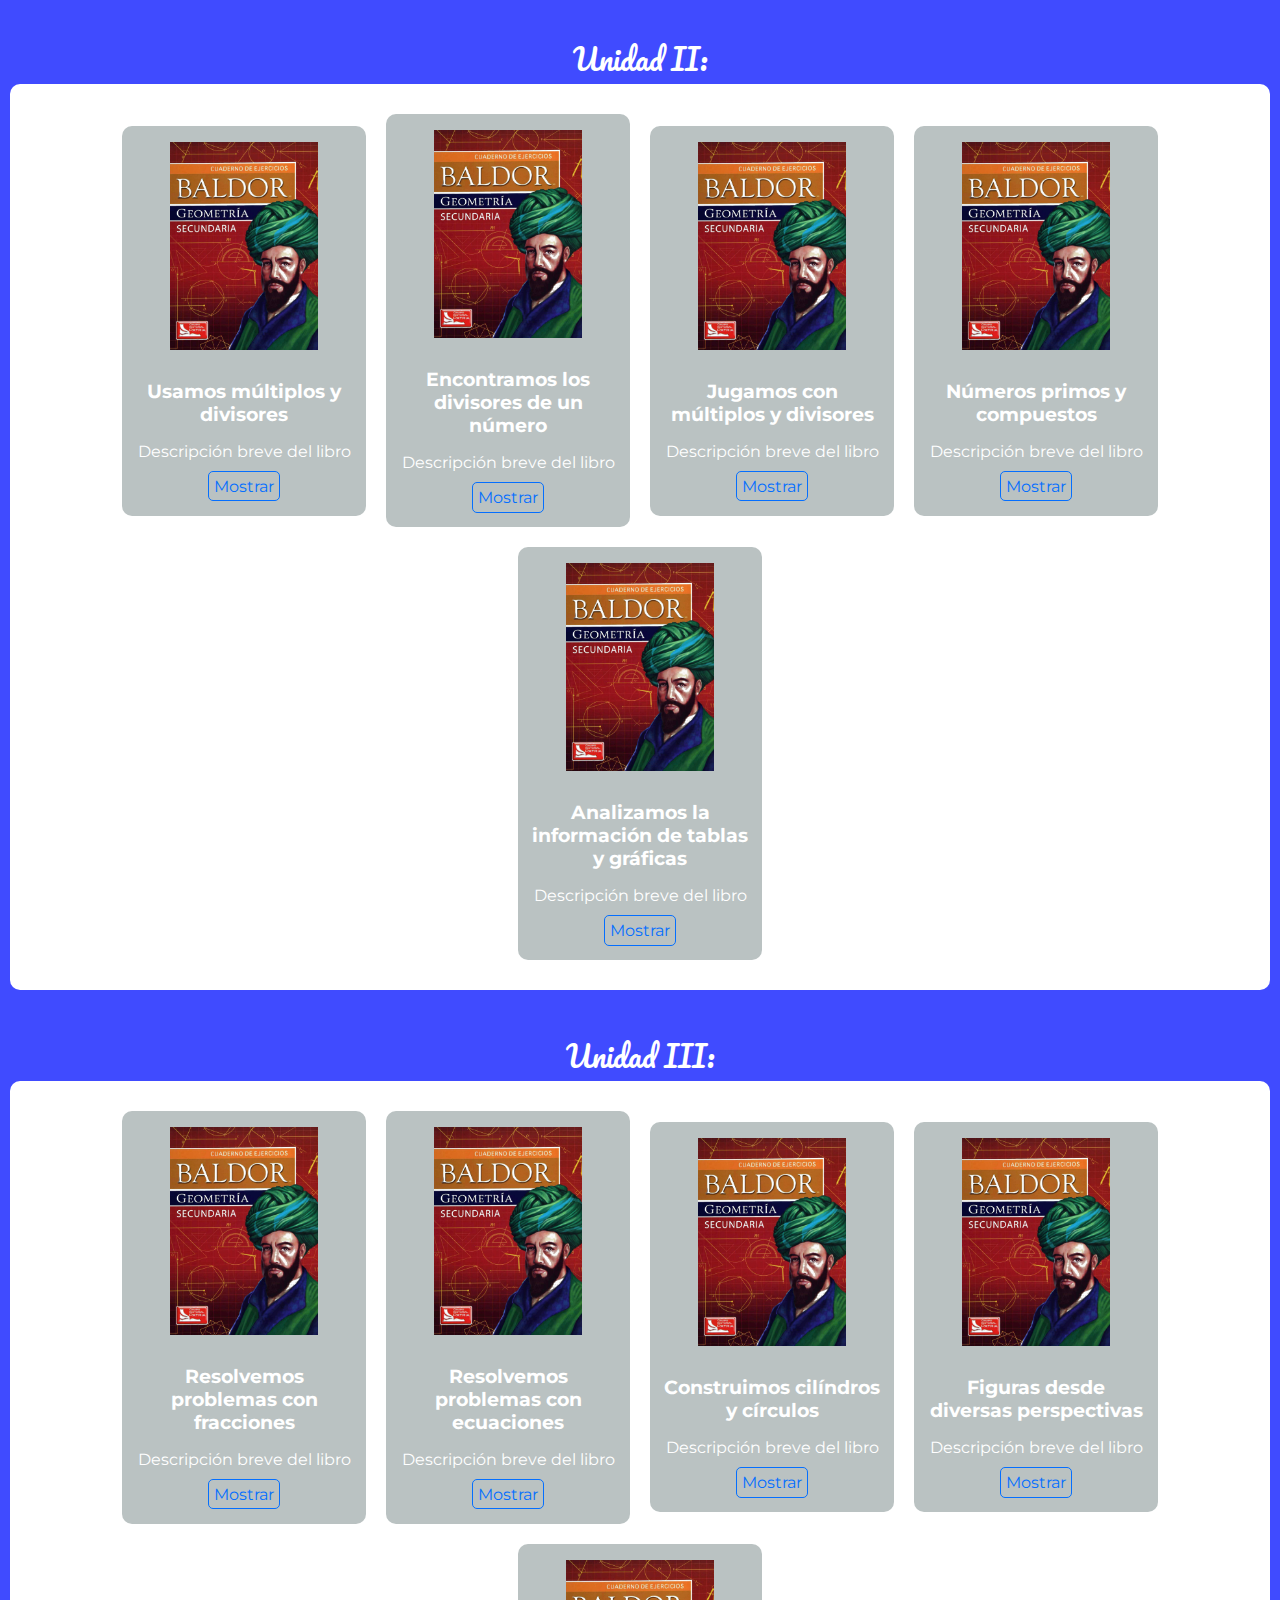
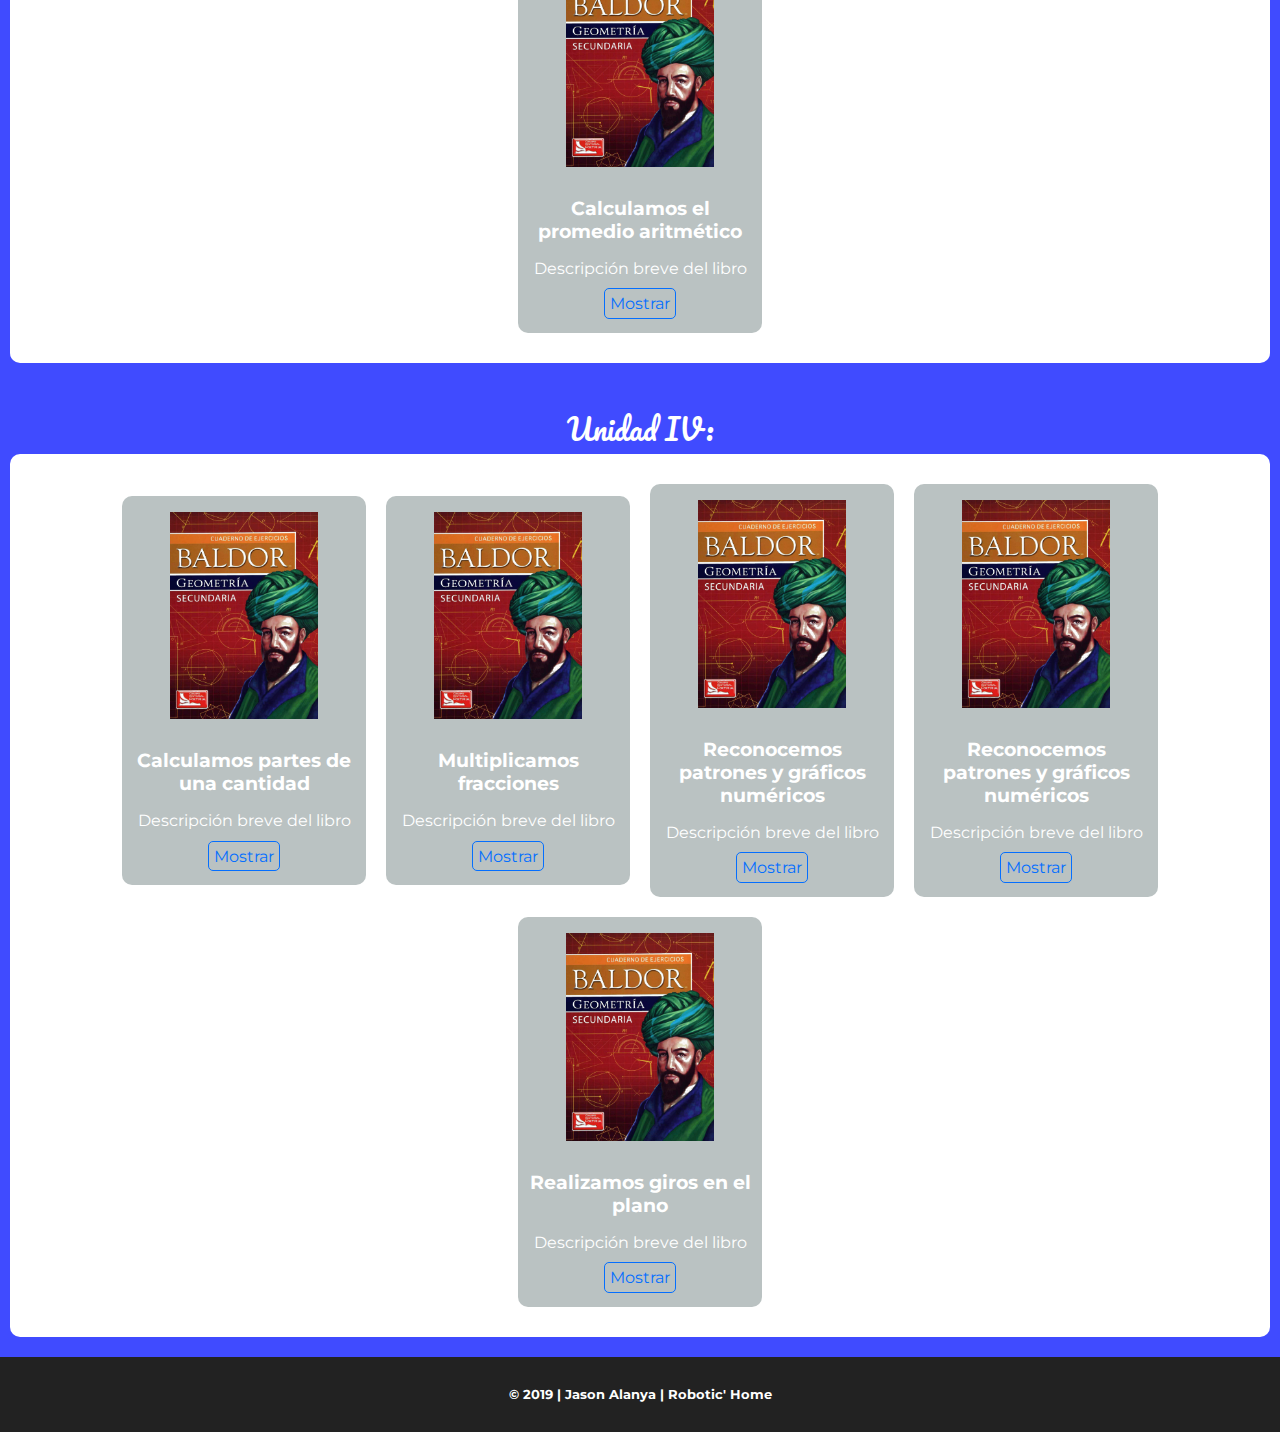
<file: mat.html>
<!DOCTYPE html>
<html lang="es">
    <head>
	  <meta charset="UTF-8">
      <meta name="viewport" content="width=device-width, initial-scale=1.0"/>
	  <meta http-equiv="X-UA-Compatible" content="ie=edge">
	  <meta http-equiv="Access-Control-Allow-Origin" content="*">
	  <title>Learning</title>
	  <meta name="viewport" content="width=device-width, initial-scale=1.0">
	  <link rel="icon" type="image/png" href="imagenes/favicon.png"/>
	  <link rel="stylesheet" href="css/estilos.css"/>
      <link rel="stylesheet" href="css/descripcion.css"/>
      <link  rel="stylesheet" href="css/galeria.css"/>
	  <link  rel="stylesheet" href="css/font.css"/>

	  <script src="http://ajax.googleapis.com/ajax/libs/jquery/2.0.0/jquery.min.js"></script> 
	  
	 
	 <!-- If you are opening this page from a web hosting server machine, uncomment belwo line -->
	 <!--
	 <script type="text/javascript">
		document.write([
			"\<script src='",
			("https:" == document.location.protocol) ? "https://" : "http://",
			"ajax.googleapis.com/ajax/libs/jquery/1.2.6/jquery.min.js' type='text/javascript'>\<\/script>" 
		].join(''));
	  </script>
	  -->
    <!-- <style>
	.footer{
		background:#64B5F6;
		width:100%;
		height:100px;
		position:absolute;
		bottom:0;
		left:0;
	}
    .center { 
		height: 400px;
		width: 400px;
		background: #c0c5ce;
		position: fixed;
        box-shadow: 0 4px 8px 0 rgba(0, 0, 0, 0.2), 0 6px 20px 0 rgba(0, 0, 0, 0.19);
		top: 50%;
		left: 50%;
		margin-top: -180px;
		margin-left: -200px;
	}
	
	.form{
		padding-top: 10px;
		padding-right: 30px;
		padding-bottom: 50px;
		padding-left: 30px;
	}
    .ip{
		background-color: #ffffff; /* Green */
		border: none;
		color: black;
		padding: 16px 32px;
		text-align: center;
		text-decoration: none;
		display: inline-block;
		font-size: 16px;
		margin: 4px 2px;
		-webkit-transition-duration: 0.4s; /* Safari */
    }
        </style>-->
    </head>
   <body class="body">
		<header class="main-header">
			<div class="logo-container">
				<h1 class="logo">EMPRENDIMIENTO E INNOVACIÓN</h1>
			</div>
		</header>
		<nav class="main-nav">
			<div class="container container--flex">
				<span class="icon-menu" id="btnmenu"></span>
				<ul class="menu" id="menu">
					<li class="menu__item"><a href="index.html" class="menu__link">Inicio</a></li>
					<li class="menu__item"><a href="mat.html" class="menu__link select">Matemáticas</a></li>
					<li class="menu__item"><a href="comunicacion.html" class="menu__link">Comunicación</a></li>
					<li class="menu__item"><a href="ciencia.html" class="menu__link">C.T.A.</a></li>
					<li class="menu__item"><a href="arte.html" class="menu__link">Arte</a></li>
					<li class="menu__item"><a href="manualidades.html" class="menu__link">Manualidades</a></li>
				</ul>
		</nav>

		<section class="banner">
			<img src="imagenes/matematica.jpg" alt="" class="banner__img">
			<div class="banner__content">
					<center>
						<h1>Sección matemática</h1>
					</center>
				</div>
        </section>
        <main class="main">
			<section class="group group--color">
				<div class="container">
					<h2 class="main__title">Unidad I:</h2>
					<article class="project">
						<article class="libros">
							<figure>
								<img src="galeria/libro.jpg" alt="Libro">
							</figure>
							<div class="diplomasdetails">
								<h3>Comparamos cantidades</h3>
								<p>Descripción breve del libro</p>
								<center>
								<a href="galeria/ja.pdf">Mostrar</a>
								</center>
							</div>
						</article>
						<article class="libros">
							<figure>
								<img src="galeria/libro.jpg" alt="Libro">
							</figure>
							<div class="diplomasdetails">
								<h3>Multiplicación de factores iguales</h3>
								<p>Descripción breve del libro</p>
								<center>
								<a href="galeria/ja.pdf">Mostrar</a>
								</center>
							</div>
						</article>
						<article class="libros">
							<figure>
								<img src="galeria/libro.jpg" alt="Libro">
							</figure>
							<div class="diplomasdetails">
								<h3>Sumamos ángulos internos</h3>
								<p>Descripción breve del libro</p>
								<center>
								<a href="galeria/ja.pdf">Mostrar</a>
								</center>
							</div>
						</article>
						<article class="libros">
							<figure>
								<img src="galeria/libro.jpg" alt="Libro">
							</figure>
							<div class="diplomasdetails">
								<h3>Resolvemos problemas con cuadriláteros</h3>
								<p>Descripción breve del libro</p>
								<center>
								<a href="galeria/ja.pdf">Mostrar</a>
								</center>
							</div>
						</article>
						<article class="libros">
							<figure>
								<img src="galeria/libro.jpg" alt="Libro">
							</figure>
							<div class="diplomasdetails">
								<h3>Nos ubicamos mejor con un plano</h3>
								<p>Descripción breve del libro</p>
								<center>
								<a href="galeria/ja.pdf">Mostrar</a>
								</center>
							</div>
						</article>
                    </article>
				</div>
				<div class="container">
					<h2 class="main__title">Unidad II:</h2>
					<article class="project">
						<article class="libros">
							<figure>
								<img src="galeria/libro.jpg" alt="Libro">
							</figure>
							<div class="diplomasdetails">
								<h3>Usamos múltiplos y divisores</h3>
								<p>Descripción breve del libro</p>
								<center>
								<a href="galeria/ja.pdf">Mostrar</a>
								</center>
							</div>
						</article>
						<article class="libros">
							<figure>
								<img src="galeria/libro.jpg" alt="Libro">
							</figure>
							<div class="diplomasdetails">
								<h3>Encontramos los divisores de un número</h3>
								<p>Descripción breve del libro</p>
								<center>
								<a href="galeria/ja.pdf">Mostrar</a>
								</center>
							</div>
						</article>
						<article class="libros">
							<figure>
								<img src="galeria/libro.jpg" alt="Libro">
							</figure>
							<div class="diplomasdetails">
								<h3>Jugamos con múltiplos y divisores</h3>
								<p>Descripción breve del libro</p>
								<center>
								<a href="galeria/ja.pdf">Mostrar</a>
								</center>
							</div>
						</article>
						<article class="libros">
							<figure>
								<img src="galeria/libro.jpg" alt="Libro">
							</figure>
							<div class="diplomasdetails">
								<h3>Números primos y compuestos</h3>
								<p>Descripción breve del libro</p>
								<center>
								<a href="galeria/ja.pdf">Mostrar</a>
								</center>
							</div>
						</article>
						<article class="libros">
							<figure>
								<img src="galeria/libro.jpg" alt="Libro">
							</figure>
							<div class="diplomasdetails">
								<h3>Analizamos la información de tablas y gráficas</h3>
								<p>Descripción breve del libro</p>
								<center>
								<a href="galeria/ja.pdf">Mostrar</a>
								</center>
							</div>
						</article>
                    </article>
				</div>
				<div class="container">
					<h2 class="main__title">Unidad III:</h2>
					<article class="project">
						<article class="libros">
							<figure>
								<img src="galeria/libro.jpg" alt="Libro">
							</figure>
							<div class="diplomasdetails">
								<h3>Resolvemos problemas con fracciones</h3>
								<p>Descripción breve del libro</p>
								<center>
								<a href="galeria/ja.pdf">Mostrar</a>
								</center>
							</div>
						</article>
						<article class="libros">
							<figure>
								<img src="galeria/libro.jpg" alt="Libro">
							</figure>
							<div class="diplomasdetails">
								<h3>Resolvemos problemas con ecuaciones</h3>
								<p>Descripción breve del libro</p>
								<center>
								<a href="galeria/ja.pdf">Mostrar</a>
								</center>
							</div>
						</article>
						<article class="libros">
							<figure>
								<img src="galeria/libro.jpg" alt="Libro">
							</figure>
							<div class="diplomasdetails">
								<h3>Construimos cilíndros y círculos</h3>
								<p>Descripción breve del libro</p>
								<center>
								<a href="galeria/ja.pdf">Mostrar</a>
								</center>
							</div>
						</article>
						<article class="libros">
							<figure>
								<img src="galeria/libro.jpg" alt="Libro">
							</figure>
							<div class="diplomasdetails">
								<h3>Figuras desde diversas perspectivas</h3>
								<p>Descripción breve del libro</p>
								<center>
								<a href="galeria/ja.pdf">Mostrar</a>
								</center>
							</div>
						</article>
						<article class="libros">
							<figure>
								<img src="galeria/libro.jpg" alt="Libro">
							</figure>
							<div class="diplomasdetails">
								<h3>Calculamos el promedio aritmético</h3>
								<p>Descripción breve del libro</p>
								<center>
								<a href="galeria/ja.pdf">Mostrar</a>
								</center>
							</div>
						</article>
                    </article>
				</div>
				<div class="container">
					<h2 class="main__title">Unidad IV:</h2>
					<article class="project">
						<article class="libros">
							<figure>
								<img src="galeria/libro.jpg" alt="Libro">
							</figure>
							<div class="diplomasdetails">
								<h3>Calculamos partes de una cantidad</h3>
								<p>Descripción breve del libro</p>
								<center>
								<a href="galeria/ja.pdf">Mostrar</a>
								</center>
							</div>
						</article>
						<article class="libros">
							<figure>
								<img src="galeria/libro.jpg" alt="Libro">
							</figure>
							<div class="diplomasdetails">
								<h3>Multiplicamos fracciones</h3>
								<p>Descripción breve del libro</p>
								<center>
								<a href="galeria/ja.pdf">Mostrar</a>
								</center>
							</div>
						</article>
						<article class="libros">
							<figure>
								<img src="galeria/libro.jpg" alt="Libro">
							</figure>
							<div class="diplomasdetails">
								<h3>Reconocemos patrones y gráficos numéricos</h3>
								<p>Descripción breve del libro</p>
								<center>
								<a href="galeria/ja.pdf">Mostrar</a>
								</center>
							</div>
						</article>
						<article class="libros">
							<figure>
								<img src="galeria/libro.jpg" alt="Libro">
							</figure>
							<div class="diplomasdetails">
								<h3>Reconocemos patrones y gráficos numéricos</h3>
								<p>Descripción breve del libro</p>
								<center>
								<a href="galeria/ja.pdf">Mostrar</a>
								</center>
							</div>
						</article>
						<article class="libros">
							<figure>
								<img src="galeria/libro.jpg" alt="Libro">
							</figure>
							<div class="diplomasdetails">
								<h3>Realizamos giros en el plano</h3>
								<p>Descripción breve del libro</p>
								<center>
								<a href="galeria/ja.pdf">Mostrar</a>
								</center>
							</div>
						</article>
                    </article>
                </div>
            </section>
		</main>
		<footer class="footer">
			<center>
				<h4 >&copy; 2019 | <a href="">Jason Alanya</a> | <a href="https://web.facebook.com/robotichuancayo/">Robotic' Home</a> </h4>
			</center>
		</footer>
		<script src="js/menu.js"></script>
</body>
</file>
<file: css/estilos.css>
@import url('https://fonts.googleapis.com/css?family=Montserrat:400,700|Pacifico&display=swap');

*{
    box-sizing: border-box;
}

body{
    font-family: 'Montserrat', sans-serif;
    margin: 0;
}
/*-----------------Estilos base---------------*/

.banner img{
    display: block;
    width: 100%;
    max-width: 100%;
}

h1,h2,h3,h4,h5,h6{
    margin:10px;
}

.container {
    width: 100%;
    margin: auto;
}

.container--flex{
    display: flex;
    flex-wrap: wrap;
    justify-content: space-between;
    align-items: center;
}
/*...................................................*/
.main-header{
    width: 100%;
}

.logo{
    font-size: 1.3em;
    color: rgb(64,75,255);
    padding: 10px;
    font-family: 'Pacifico', cursive;
    font-weight: 100;
}
.main-header [class*="icon-"]:before{
    position: relative;
    top: 2px;
    right: 5px;
}

/***********estilos del menú********************/
.main-nav{
    margin-top: 0px;
    width: 100%;
    position: relative;
    z-index: 2000;
    padding: 10px;
    background: rgba(0,0,0,.4);
}
.icon-menu{
    display: block;
    color: white;
    border: 1px solid white;
    border-radius: 3px;
    width:40px;
    height: 45px;
    line-height: 45px;
    text-align: center;
    cursor: pointer;
    font-size: 1.5em;
}
.menu{
    position: absolute;
    top:60px;
    left: 0;
    width: 100%;
    background: rgba(0,0,0,.4);
    padding: 0;
    margin: 0;
    list-style: none;
    text-align: center;
    height: 0;
    overflow: hidden;
    transition: height .3s linear;

}
.menu__link{
    display: block;
    padding: 15px;
    color: white;
    text-decoration: none;
}
.menu__link:hover{
    background: rgb(64,75,255);
}
.select{
    background: rgb(64,75,255);
}

.mostrar{
    height: 300px;
}

/**************estilos de banner*************/
.banner{
    margin-top: -65px;
    position: relative;
}
.banner::before{
    content: '';
    position: absolute;
    width: 100%;
    height: 100%;
    background: rgba(0,0,0,0.4);
    z-index: 1000;
    top:0;
}
.banner__img{
    width: 100%;
    height: 500px;
    object-fit: cover;
}
.banner__content{
    width: 80%;
    color:white;
    text-align: center;
    position: absolute;
    z-index: 1500;
    top:50%;
    left: 50%;
    transform: translateX(-50%) translateY(-50%);
    font-size: 0.7em;
    font-weight: bold;
}


/**************************Estilos principales*******************/
.group--color .container{
    background-color: rgb(64,75,255);
    color: white;
    padding: 20px 10px;
    text-align: center;
}

.main__title{
    margin: 0;
    font-size: 1.8em;
    font-family: 'Pacifico', cursive;
    font-weight: 100;
}
.main__description{
    background-color: darkgrey;
    margin: 0px;
    padding: 20px 40px;
    font-family: 'Times New Roman', Times, serif;
    font-size: 1.3em;
    text-align: justify;
}

.mediciones h2{
    margin:0;
    background-color: rgb(64,75,255);
    color: white;
    padding: 20px 10px;
    text-align: center;
}

.lecturas p{
    background-color: darkgrey;
    margin: 30px 20%;
    border-radius: 50px;
    padding: 40px 10px;
}

.footer{
    background: #222;
    color: white;
    padding: 20px 10px;
    font-size: 0.8em;
}
.footer a{
    text-decoration: none;
    color: white;
}

/*************estilos responsive*************/
@media screen and (min-width:480px){
    .logo{
        color:white;
    }
    .banner{
        margin-top:-145px;
        z-index: -1000;
    }
    .main-nav{
        background: rgba(0,0,0,.4);
    }
    .banner__img{
        height: 650px;
    }
    .menu{
        background-color: rgba(0,0,0,.4);
    }
    .banner__content{
        top:50%;
        left:50%;
        transform: translateX(-50%) translateY(-30%);
        font-size: 1em;
    }   
    .lecturas{
        display: flex;
        flex-wrap: wrap;
        justify-content: center;
    }
    .lecturas p{
        width: 48%;
        flex-shrink: 0;
    }
}
@media screen and (min-width:650px){
    .icon-menu{
        display: none;
    }
    .main-nav{
        padding:0px;
    }
    .menu{
        display:flex;
        height: auto;
        position: static;
        width: auto;
    }
    .menu__link{
        padding:20px;
    }
    .main__description{
        padding:20px 100px;
    }
}
@media screen and (min-width:1000px){
    .main__description{
        padding:20px 200px;
}
</file>
<file: css/descripcion.css>
.banner__content{
    font-size: 1.5em;
}
.project{
    background-color: white;
    border-radius: 10px;
    padding: 20px;
    display: flex;
    align-items: center;
    justify-content: space-between;
    flex-wrap: wrap;
}
.project-details{
    width: 50%;
}
.project-details p{
    border-radius: 10px;
    padding: 20px 20px;
    text-align: justify;
}
.project-imgcontainer{
    width: 50%;
    margin: 0;
}
.project-imgcontainer img{
    width: 80%;
    border-radius: 10px;
}
@media screen and (max-width:650px){
    .banner__content{
        font-size: 1em;
    }
    .project{
        display:block;
    }
    .project-details{
        width: auto;
    }
    .project-details p{
        border-radius: 10px;
        padding: 20px 20px;
    }
    .project-imgcontainer{
        width: auto;
        margin: 25px 0px;
    }
    .project-imgcontainer img{
        width: 80%;
        border-radius: 10px;
    }
}
</file>
<file: css/galeria.css>
.galeria{
    width: 90%;
    margin: auto;
    list-style: none;
    padding: 20px;
    box-sizing: border-box;
    display: flex;
    flex-wrap: wrap;
    justify-content: space-around;
}

.galeria li{
    margin:5px;
}

.galeria img{
    width: 150px;
    height: 150px;
}

.project{
    justify-content: center;
}
.libros{
    margin: 0 0;
    border-radius: 10px;
    background-color: rgb(186, 194, 194);
    width: 100%;
}

.libros img{
    width: 90%;
}

.libros center{
    padding-bottom: 20px;
}

.libros a{
    color: #056fff;
    text-decoration: none;
    padding: 2%;
    border: 1px solid #056fff;
    border-radius: 5px;
    margin-bottom: 10px;
}
@media screen and (min-width:480px){

    .libros{
        width: 45%;
        margin: 10px;
        display: flex;
        flex-wrap: wrap;
        justify-content: center;
    }
}

@media screen and (min-width:1000px){
    .libros{
        width: 30%;
    }
}

@media screen and (min-width:1250px){
    .libros{
        width: 20%;
    }
}
</file>
<file: css/font.css>
@charset "UTF-8";

@font-face {
  font-family: "sitio-web";
  src:url("../fonts/sitio-web.eot");
  src:url("../fonts/sitio-web.eot?#iefix") format("embedded-opentype"),
    url("../fonts/sitio-web.woff") format("woff"),
    url("../fonts/sitio-web.ttf") format("truetype"),
    url("../fonts/sitio-web.svg#sitio-web") format("svg");
  font-weight: normal;
  font-style: normal;

}

[data-icon]:before {
  font-family: "sitio-web" !important;
  content: attr(data-icon);
  font-style: normal !important;
  font-weight: normal !important;
  font-variant: normal !important;
  text-transform: none !important;
  speak: none;
  line-height: 1;
  -webkit-font-smoothing: antialiased;
  -moz-osx-font-smoothing: grayscale;
}

[class^="icon-"]:before,
[class*=" icon-"]:before {
  font-family: "sitio-web" !important;
  font-style: normal !important;
  font-weight: normal !important;
  font-variant: normal !important;
  text-transform: none !important;
  speak: none;
  line-height: 1;
  -webkit-font-smoothing: antialiased;
  -moz-osx-font-smoothing: grayscale;
}

.icon-menu:before {
  content: "\61";
}
.icon-home:before {
  content: "\62";
}
</file>
